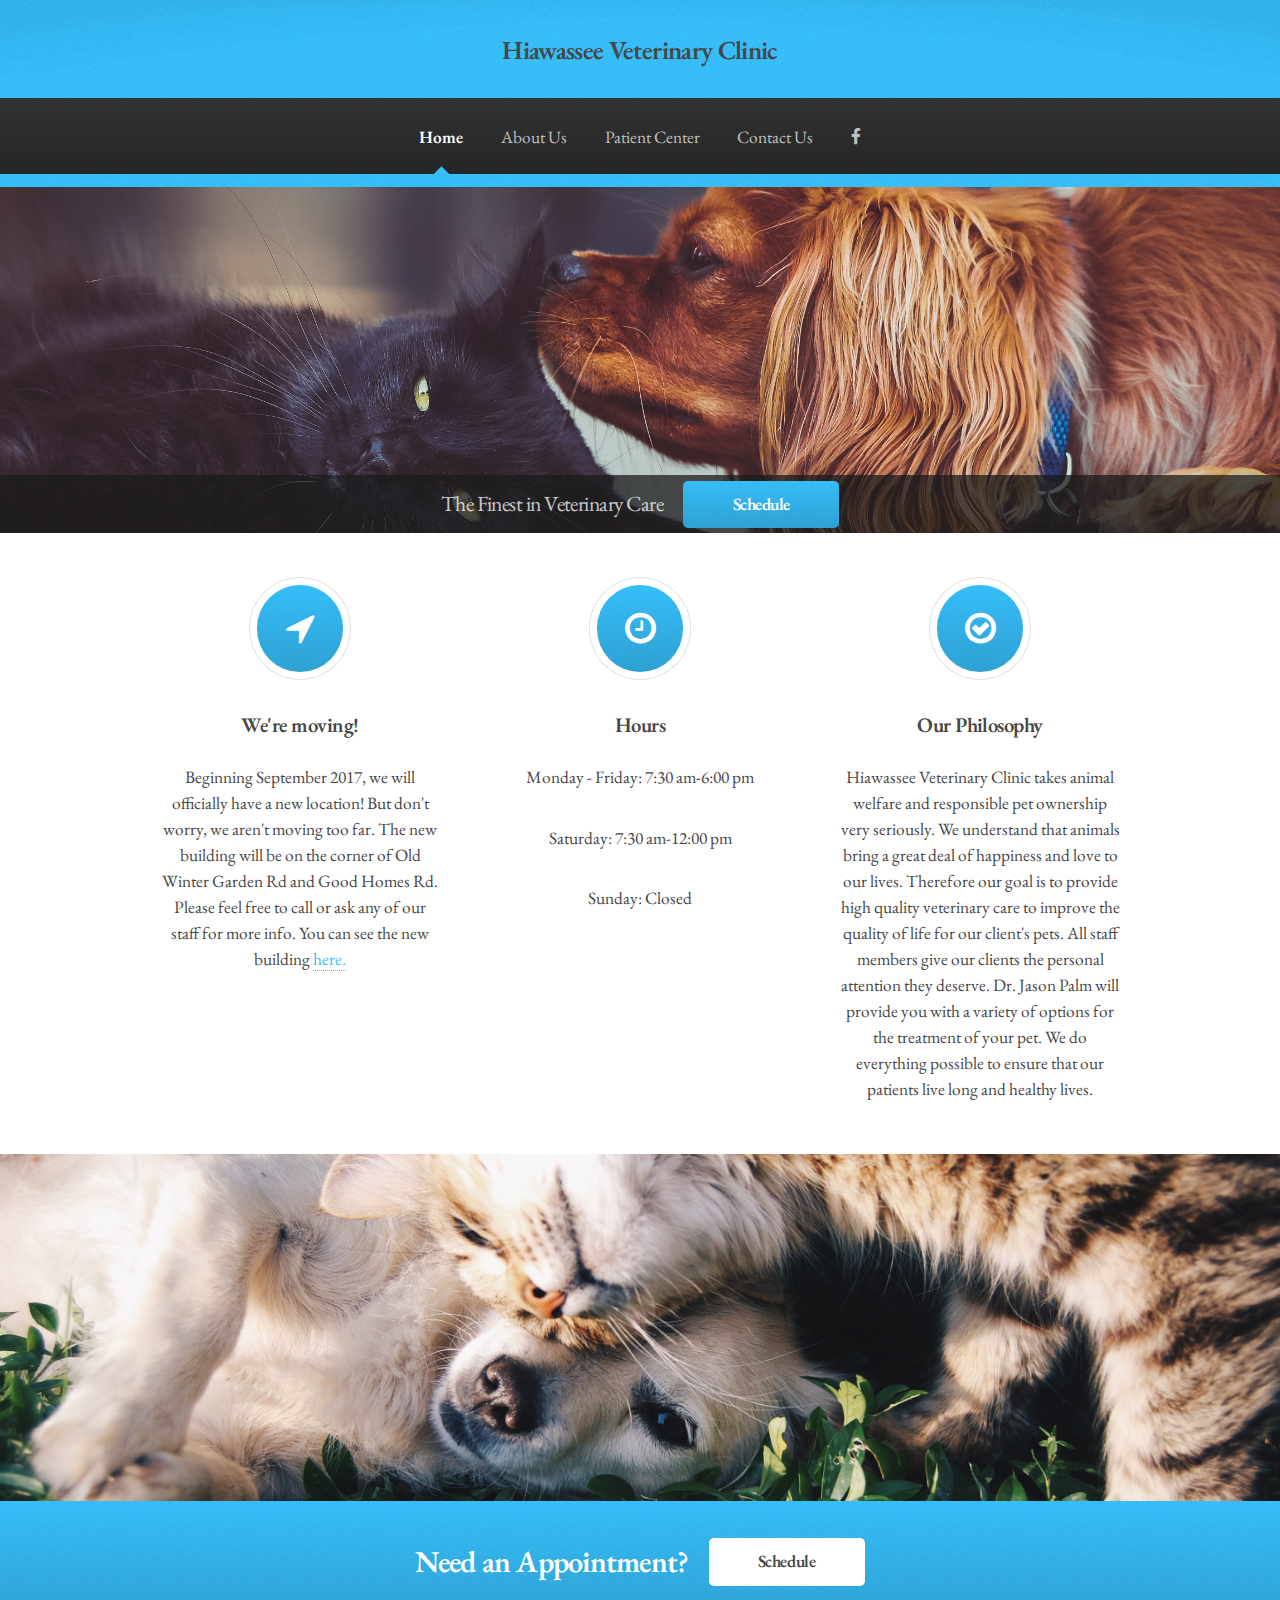
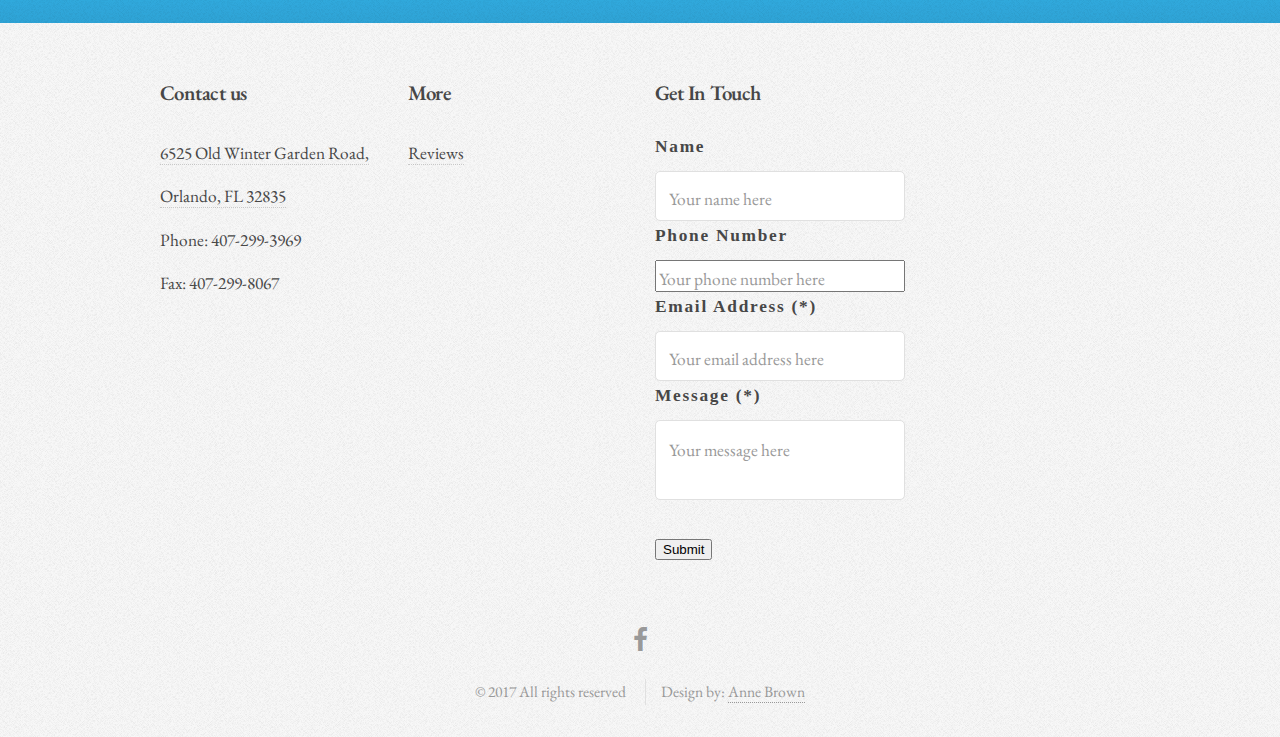
<file: index.html>
<!DOCTYPE HTML>

<html>

<head>
	<title>Hiawassee Veterinary Clinic</title>
	<meta charset="utf-8" />
	<meta name="viewport" content="width=device-width, initial-scale=1" />
	<!--[if lte IE 8]><script src="assets/js/ie/html5shiv.js"></script><![endif]-->
	<link rel="stylesheet" href="assets/css/main.css" />
	<!--[if lte IE 8]><link rel="stylesheet" href="assets/css/ie8.css" /><![endif]-->
	<!--[if lte IE 9]><link rel="stylesheet" href="assets/css/ie9.css" /><![endif]-->
</head>

<body>
	<div id="page-wrapper">

		<!-- Header -->
		<div id="header">

			<!-- Logo -->
			<h1><a href="index.html" id="logo">Hiawassee Veterinary Clinic<em></em></a></h1>

			<!-- Nav -->
			<nav id="nav">
				<ul>
					<li class="current"><a href="index.html">Home</a></li>
					<li><a href="about.html">About Us</a>
						<ul>
							<li><a href="services.html">Services</a></li>
							<li><a href="team.html">Meet Our Team</a></li>
							<!--<li>
								<a href="#">Submenu</a>
									<ul>
										<li><a href="#">Lorem dolor</a></li>
										<li><a href="#">Phasellus magna</a></li>
										<li><a href="#">Magna phasellus</a></li>
										<li><a href="#">Etiam nisl</a></li>
										<li><a href="#">Veroeros feugiat</a></li>
									</ul>
							</li>
							<li><a href="#">Veroeros feugiat</a></li>-->
						</ul>
					</li>

					<li>
						<a href="">Patient Center</a>
						<ul>
							<li><a href="payment.html">Payment Options</a></li>
							<li><a href="office.html">Virtual Office Tour</a></li>
							<!--<li><a href="resources.html">Veterinary Resources</a></li>-->
						</ul>
					</li>
					<li><a href="contact.html">Contact Us</a></li>
					<!--<li><a href="blog.html">Blog</a></li>-->
					<li><a href="https://www.facebook.com/Hiawassee-Veterinary-Clinic-196710300358265/" class="icon fa-facebook"><span class="label">Facebook</span></a></li>
				</ul>
			</nav>

		</div>

		<!-- Banner -->
		<section id="banner">
			<header>
				<h2><em>The Finest in Veterinary Care</em></h2>
				<a href="https://local.demandforce.com/b/hiawasseeveterinaryclinic/schedule?widget=1/html-link.htm" target="_blank" class="button">Schedule</a>
			</header>
		</section>

		<!-- Highlights -->
		<section class="wrapper style1">
			<div class="container">
				<div class="row 200%">
					<section class="4u 12u(narrower)">
						<div class="box highlight">
							<i class="icon major fa-location-arrow"></i>
							<h3>We're moving!</h3>
							<p>Beginning September 2017, we will officially have a new location! But don't worry, we aren't moving too far. The new building will be on the corner of Old Winter Garden Rd and Good Homes Rd. Please feel free to call or ask any of our staff for
								more info. You can see the new building <a href="https://www.google.com/maps/place/166+Terra+Mango+Loop,+Orlando,+FL+32835/@28.545026,-81.503746,15z/data=!4m5!3m4!1s0x88e778887b8439fb:0xc28619ef0937dc4!8m2!3d28.5443848!4d-81.5043039?hl=en-US">here.</a></p>
						</div>
					</section>
					<section class="4u 12u(narrower)">
						<div class="box highlight">
							<i class="icon major fa-clock-o"></i>
							<h3>Hours</h3>
							<p>Monday - Friday: 7:30 am-6:00 pm</p>
							<p>Saturday: 7:30 am-12:00 pm</p>
							<p>Sunday: Closed</p>
						</div>
					</section>
					<section class="4u 12u(narrower)">
						<div class="box highlight">
							<i class="icon major fa-check-circle-o "></i>
							<h3>Our Philosophy</h3>
							<p>Hiawassee Veterinary Clinic takes animal welfare and responsible pet ownership very seriously. We understand that animals bring a great deal of happiness and love to our lives. Therefore our goal is to provide high quality veterinary care to improve
								the quality of life for our client's pets. All staff members give our clients the personal attention they deserve. Dr. Jason Palm will provide you with a variety of options for the treatment of your pet. We do everything possible to ensure that
								our patients live long and healthy lives.</p>
						</div>
					</section>
				</div>
			</div>
		</section>
	</div>
	<section id="banner2">

	</section>
	<!-- Gigantic Heading -->
	<!--<section class="wrapper style2">
			<div class="container">
				<header class="major">
					<h2>something cool</h2>
					<p>And something else</p>
				</header>
			</div>
		</section>-->

	<!-- Posts -->
	<!--<section class="wrapper style1">
			<div class="container">
				<div class="row">
					<section class="6u 12u(narrower)">
						<div class="box post">
							<a href="#" class="image left"><img src="images/pic01.jpg" alt="" /></a>
							<div class="inner">
								<h3>The First Thing</h3>
								<p>Duis neque nisi, dapibus sed mattis et quis, nibh. Sed et dapibus nisl amet mattis, sed a rutrum accumsan sed. Suspendisse eu.</p>
							</div>
						</div>
					</section>
					<section class="6u 12u(narrower)">
						<div class="box post">
							<a href="#" class="image left"><img src="images/pic02.jpg" alt="" /></a>
							<div class="inner">
								<h3>The Second Thing</h3>
								<p>Duis neque nisi, dapibus sed mattis et quis, nibh. Sed et dapibus nisl amet mattis, sed a rutrum accumsan sed. Suspendisse eu.</p>
							</div>
						</div>
					</section>
				</div>
				<div class="row">
					<section class="6u 12u(narrower)">
						<div class="box post">
							<a href="#" class="image left"><img src="images/pic03.jpg" alt="" /></a>
							<div class="inner">
								<h3>The Third Thing</h3>
								<p>Duis neque nisi, dapibus sed mattis et quis, nibh. Sed et dapibus nisl amet mattis, sed a rutrum accumsan sed. Suspendisse eu.</p>
							</div>
						</div>
					</section>
					<section class="6u 12u(narrower)">
						<div class="box post">
							<a href="#" class="image left"><img src="images/pic04.jpg" alt="" /></a>
							<div class="inner">
								<h3>The Fourth Thing</h3>
								<p>Duis neque nisi, dapibus sed mattis et quis, nibh. Sed et dapibus nisl amet mattis, sed a rutrum accumsan sed. Suspendisse eu.</p>
							</div>
						</div>
					</section>
				</div>
			</div>
		</section>-->

	<!-- CTA -->
	<section id="cta" class="wrapper style3">
		<div class="container">
			<header>
				<h2>Need an Appointment?</h2>
				<a href="https://local.demandforce.com/b/hiawasseeveterinaryclinic/schedule?widget=1/html-link.htm" class="button" target="_blank">Schedule</a>
			</header>
		</div>
	</section>

	<!-- Footer -->
	<div id="footer">
		<div class="container">
			<div class="row">
				<section class="3u 6u(narrower) 12u$(mobilep)">
					<h3>Contact us</h3>
					<ul class="links">
						<li><a href="https://www.google.com/maps/place/6525+Old+Winter+Garden+Rd,+Orlando,+FL+32835/@28.5390309,-81.4740306,17z/data=!3m1!4b1!4m5!3m4!1s0x88e778fdfff8e643:0xd01ea48d858bb295!8m2!3d28.5390309!4d-81.4718419" target="_blank">6525 Old Winter Garden Road, Orlando, FL 32835</a></li>
						<li>Phone: 407-299-3969</li>
						<li>Fax: 407-299-8067</li>
					</ul>
				</section>
				<section class="3u 6u$(narrower) 12u$(mobilep)">
					<h3>More</h3>
					<ul class="links">
						<li><a href="https://local.demandforce.com/b/hiawasseeveterinaryclinic/reviews.page?header=true" target="_blank">Reviews</a></li>

					</ul>
				</section>


				<!--Start form-->
				<form action="https://formspree.io/anbrownie1@gmail.com" method="post" name="login">

					<div class="row1">

						<div class="col-lg-6 col-md-6">
							<h3>Get In Touch</h3>
							<div class="form-group">
								<label for="name">Name</label>
								<input type="text" name="name" id="name" class="form-control" placeholder="Your name here">
							</div>

							<div class="form-group">
								<label for="phone">Phone Number</label>
								<input type="phone" name="phone" id="phone" class="form-control" placeholder="Your phone number here">
							</div>

							<div class="form-group">
								<label for="email">Email Address (*)</label>
								<input type="email" name="_replyto" id="email" class="form-control" required="required" placeholder="Your email address here">
							</div>

							<div class="form-group">
								<label for="message">Message (*)</label>
								<textarea id="message" name="message" placeholder="Your message here" class="form-control" required="required"></textarea>
								<p id="char-count"></p>
								<p id="visible-comment"></p>
							</div>
							<button type="submit" class="btn btn-info" id="button" value="Send">Submit</button>
						</div>
						<!--end col-->
					</div>
					<!--end row-->
				</form>
				<!--end contact section-->

			</div>
		</div>
	</div>
	<!-- Icons -->
	<div class="icons">
		<ul class="icons">
			<!--<li><a href="#" class="icon fa-twitter"><span class="label">Twitter</span></a></li>-->
			<li><a href="https://www.facebook.com/Hiawassee-Veterinary-Clinic-196710300358265/" class="icon fa-facebook"><span class="label">Facebook</span></a></li>
            <!--<li><a href="#" class="icon fa-github"><span class="label">GitHub</span></a></li>-->
			<!--<li><a href="#" class="icon fa-linkedin"><span class="label">LinkedIn</span></a></li>-->
			<!--<li><a href="#" class="icon fa-google-plus"><span class="label">Google+</span></a></li>-->
		</ul>

		<!-- Copyright -->
		<div class="copyright">
			<ul class="menu">
				<li>&copy; 2017 All rights reserved</li>
				<li>Design by: <a href="http://annewebdev.bitballoon.com/">Anne Brown</a></li>
			</ul>
		</div>
	</div>

	<!-- Scripts -->
	<script src="assets/js/jquery.min.js"></script>
	<script src="assets/js/jquery.dropotron.min.js"></script>
	<script src="assets/js/skel.min.js"></script>
	<script src="assets/js/util.js"></script>
	<!--[if lte IE 8]><script src="assets/js/ie/respond.min.js"></script><![endif]-->
	<script src="assets/js/main.js"></script>

</body>

</html>
</file>
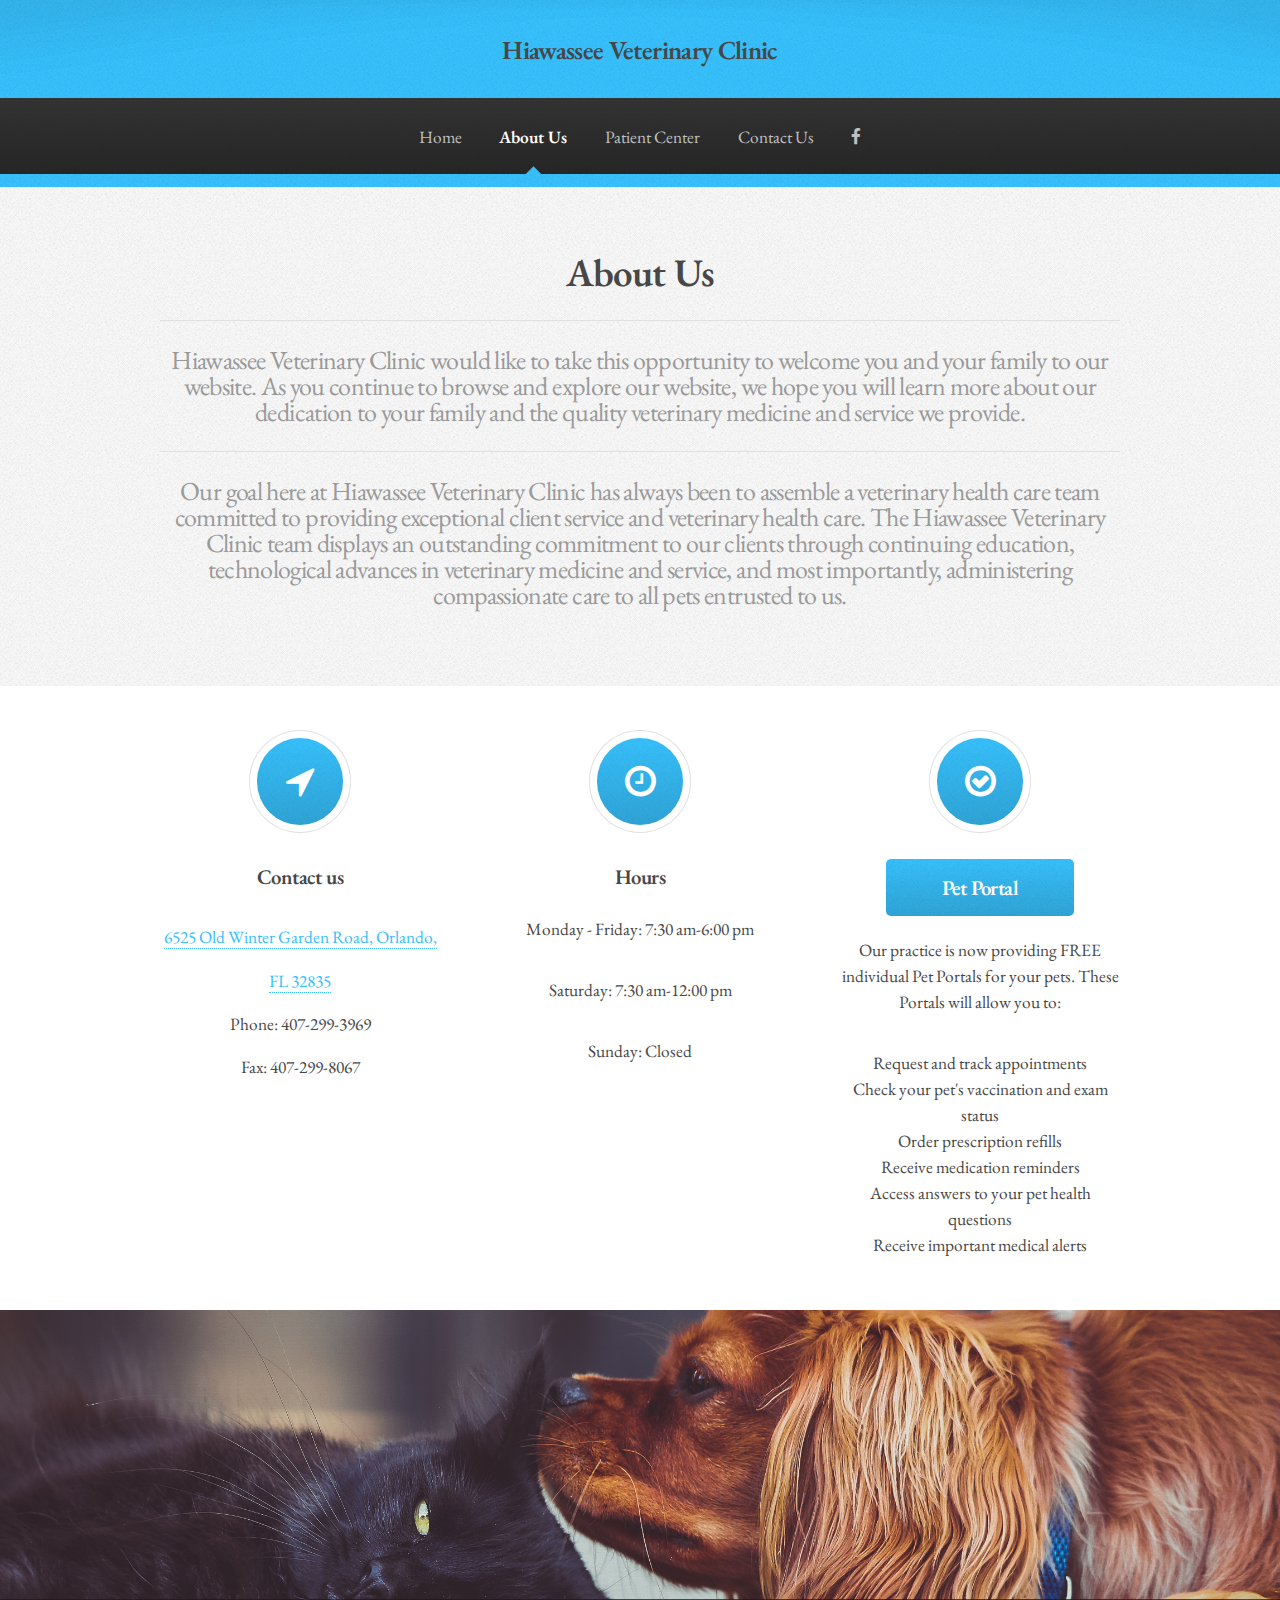
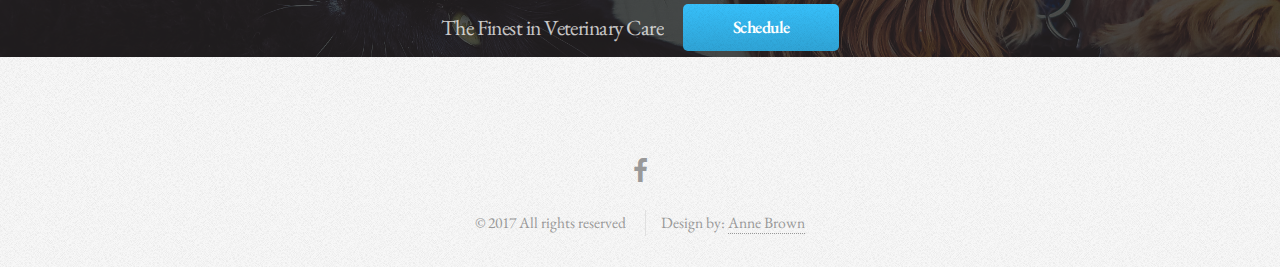
<file: about.html>
<!DOCTYPE HTML>

<html>

<head>
    <title>About Us</title>
    <meta charset="utf-8" />
    <meta name="viewport" content="width=device-width, initial-scale=1" />
    <!--[if lte IE 8]><script src="assets/js/ie/html5shiv.js"></script><![endif]-->
    <link rel="stylesheet" href="assets/css/main.css" />
    <!--[if lte IE 8]><link rel="stylesheet" href="assets/css/ie8.css" /><![endif]-->
    <!--[if lte IE 9]><link rel="stylesheet" href="assets/css/ie9.css" /><![endif]-->
</head>

<body>
    <div id="page-wrapper">

        <!-- Header -->
        <div id="header">

            <!-- Logo -->
            <h1><a href="index.html" id="logo">Hiawassee Veterinary Clinic<em></em></a></h1>

            <!-- Nav -->
            <nav id="nav">
                <ul>
                    <li><a href="index.html">Home</a></li>
                    <li class="current"><a href="#">About Us</a>
                        <ul>
                            <li><a href="services.html">Services</a></li>
                            <li><a href="team.html">Meet Our Team</a></li>
                        </ul>
                    </li>

                    <li>
                        <a href="">Patient Center</a>
                        <ul>
                            <li><a href="payment.html">Payment Options</a></li>
                            <li><a href="office.html">Virtual Office Tour</a></li>
                            <!--<li><a href="resources.html">Veterinary Resources</a></li>-->
                        </ul>
                    </li>
                    <li><a href="contact.html">Contact Us</a></li>
                    <!--<li><a href="blog.html">Blog</a></li>-->
                    <li><a href="https://www.facebook.com/Hiawassee-Veterinary-Clinic-196710300358265/"><i class="icon fa fa-facebook "></i></a></li>
                </ul>
            </nav>
        </div>

        <!--Gigantic Heading -->
        <section class="wrapper style2">
            <div class="container">
                <header class="major">
                    <h2>About Us</h2>
                    <p>Hiawassee Veterinary Clinic would like to take this opportunity to welcome you and your family to our website. As you continue to browse and explore our website, we hope you will learn more about our dedication to your family and the
                        quality veterinary medicine and service we provide.</p>
                    <br>
                    <p>Our goal here at Hiawassee Veterinary Clinic has always been to assemble a veterinary health care team committed to providing exceptional client service and veterinary health care. The Hiawassee Veterinary Clinic team displays an outstanding
                        commitment to our clients through continuing education, technological advances in veterinary medicine and service, and most importantly, administering compassionate care to all pets entrusted to us.</p>
                </header>
            </div>
        </section>

        <!-- Highlights -->
        <section class="wrapper style1">
            <div class="container">
                <div class="row 200%">
                    <section class="4u 12u(narrower)">
                        <div class="box highlight">
                            <i class="icon major fa-location-arrow "></i>
                            <h3>Contact us</h3>
                            <ul class="links">
                                <li><a href="https://www.google.com/maps/place/6525+Old+Winter+Garden+Rd,+Orlando,+FL+32835/@28.5390309,-81.4740306,17z/data=!3m1!4b1!4m5!3m4!1s0x88e778fdfff8e643:0xd01ea48d858bb295!8m2!3d28.5390309!4d-81.4718419" target="_blank">6525 Old Winter Garden Road, Orlando, FL 32835</a></li>
                                <li>Phone: 407-299-3969</li>
                                <li>Fax: 407-299-8067</li>
                            </ul>
                        </div>
                    </section>
                    <section class="4u 12u(narrower)">
                        <div class="box highlight">
                            <i class="icon major fa-clock-o"></i>
                            <h3>Hours</h3>
                            <p>Monday - Friday: 7:30 am-6:00 pm</p>
                            <p>Saturday: 7:30 am-12:00 pm</p>
                            <p>Sunday: Closed</p>
                        </div>
                    </section>
                    <section class="4u 12u(narrower)">
                        <div class="box highlight">
                            <i class="icon major fa-check-circle-o "></i>
                            <h3><a href="https://www.vetsecure.com/hiawasseevet.com/login#sign-in" class="button">Pet Portal</a></h3>
                            <p>Our practice is now providing FREE individual Pet Portals for your pets. These Portals will allow you to:
                                <ul>
                                    <li>Request and track appointments</li>
                                    <li>Check your pet's vaccination and exam status</li>
                                    <li>Order prescription refills</li>
                                    <li>Receive medication reminders</li>
                                    <li>Access answers to your pet health questions</li>
                                    <li>Receive important medical alerts</li>
                                </ul>
                            </p>
                        </div>
                    </section>
                </div>
            </div>
        </section>

        <!-- Banner -->
        <section id="banner">
            <header>
                <h2><em>The Finest in Veterinary Care</em></h2>
                <a href="https://local.demandforce.com/b/hiawasseeveterinaryclinic/schedule?widget=1/html-link.htm" target="_blank" class="button">Schedule</a>
            </header>
        </section>

        <div id="footer">
            <!--<div class="container">
                <div class="row">
                    <section class="3u 6u(narrower) 12u$(mobilep)">
                        <h3>Contact us</h3>
                        <ul class="links">
                            <li><a href="https://www.google.com/maps/place/6525+Old+Winter+Garden+Rd,+Orlando,+FL+32835/@28.5390309,-81.4740306,17z/data=!3m1!4b1!4m5!3m4!1s0x88e778fdfff8e643:0xd01ea48d858bb295!8m2!3d28.5390309!4d-81.4718419" target="_blank">6525 Old Winter Garden Road, Orlando, FL 32835</a></li>
                            <li>Phone: 407-299-3969</li>
                            <li>Fax: 407-299-8067</li>
                        </ul>
                    </section>
                    <section class="3u 6u$(narrower) 12u$(mobilep)">
                        <!--<h3>More</h3>
                        <ul class="links">
                            <li><a href="https://local.demandforce.com/b/hiawasseeveterinaryclinic/reviews.page?header=true" target="_blank">Reviews</a></li>
                            <li><a href="#">Sed et dapibus quis</a></li>
                            <li><a href="#">Rutrum accumsan sed</a></li>
                            <li><a href="#">Mattis et sed accumsan</a></li>
                            <li><a href="#">Duis neque nisi sed</a></li>
                            <li><a href="#">Sed et dapibus quis</a></li>
                            <li><a href="#">Rutrum amet varius</a></li>
                        </ul>
                    </section>


                </div>
            </div>-->
        </div>
        <!-- Icons -->
        <div class="icons">
            <ul class="icons">
                <!--<li><a href="#" class="icon fa-twitter"><span class="label">Twitter</span></a></li>-->
                <li><a href="https://www.facebook.com/Hiawassee-Veterinary-Clinic-196710300358265/" class="icon fa-facebook"><span class="label">Facebook</span></a></li>
                <!--<li><a href="#" class="icon fa-github"><span class="label">GitHub</span></a></li>-->
                <!--<li><a href="#" class="icon fa-linkedin"><span class="label">LinkedIn</span></a></li>-->
                <!--<li><a href="#" class="icon fa-google-plus"><span class="label">Google+</span></a></li>-->
            </ul>

            <!-- Copyright -->
            <div class="copyright">
                <ul class="menu">
                    <li>&copy; 2017 All rights reserved</li>
                    <li>Design by: <a href="http://annewebdev.bitballoon.com/">Anne Brown</a></li>
                </ul>
            </div>
        </div>
    </div>

    <!-- Scripts -->
    <script src="assets/js/jquery.min.js"></script>
    <script src="assets/js/jquery.dropotron.min.js"></script>
    <script src="assets/js/skel.min.js"></script>
    <script src="assets/js/util.js"></script>
    <!--[if lte IE 8]><script src="assets/js/ie/respond.min.js"></script><![endif]-->
    <script src="assets/js/main.js"></script>

</body>

</html>
</file>
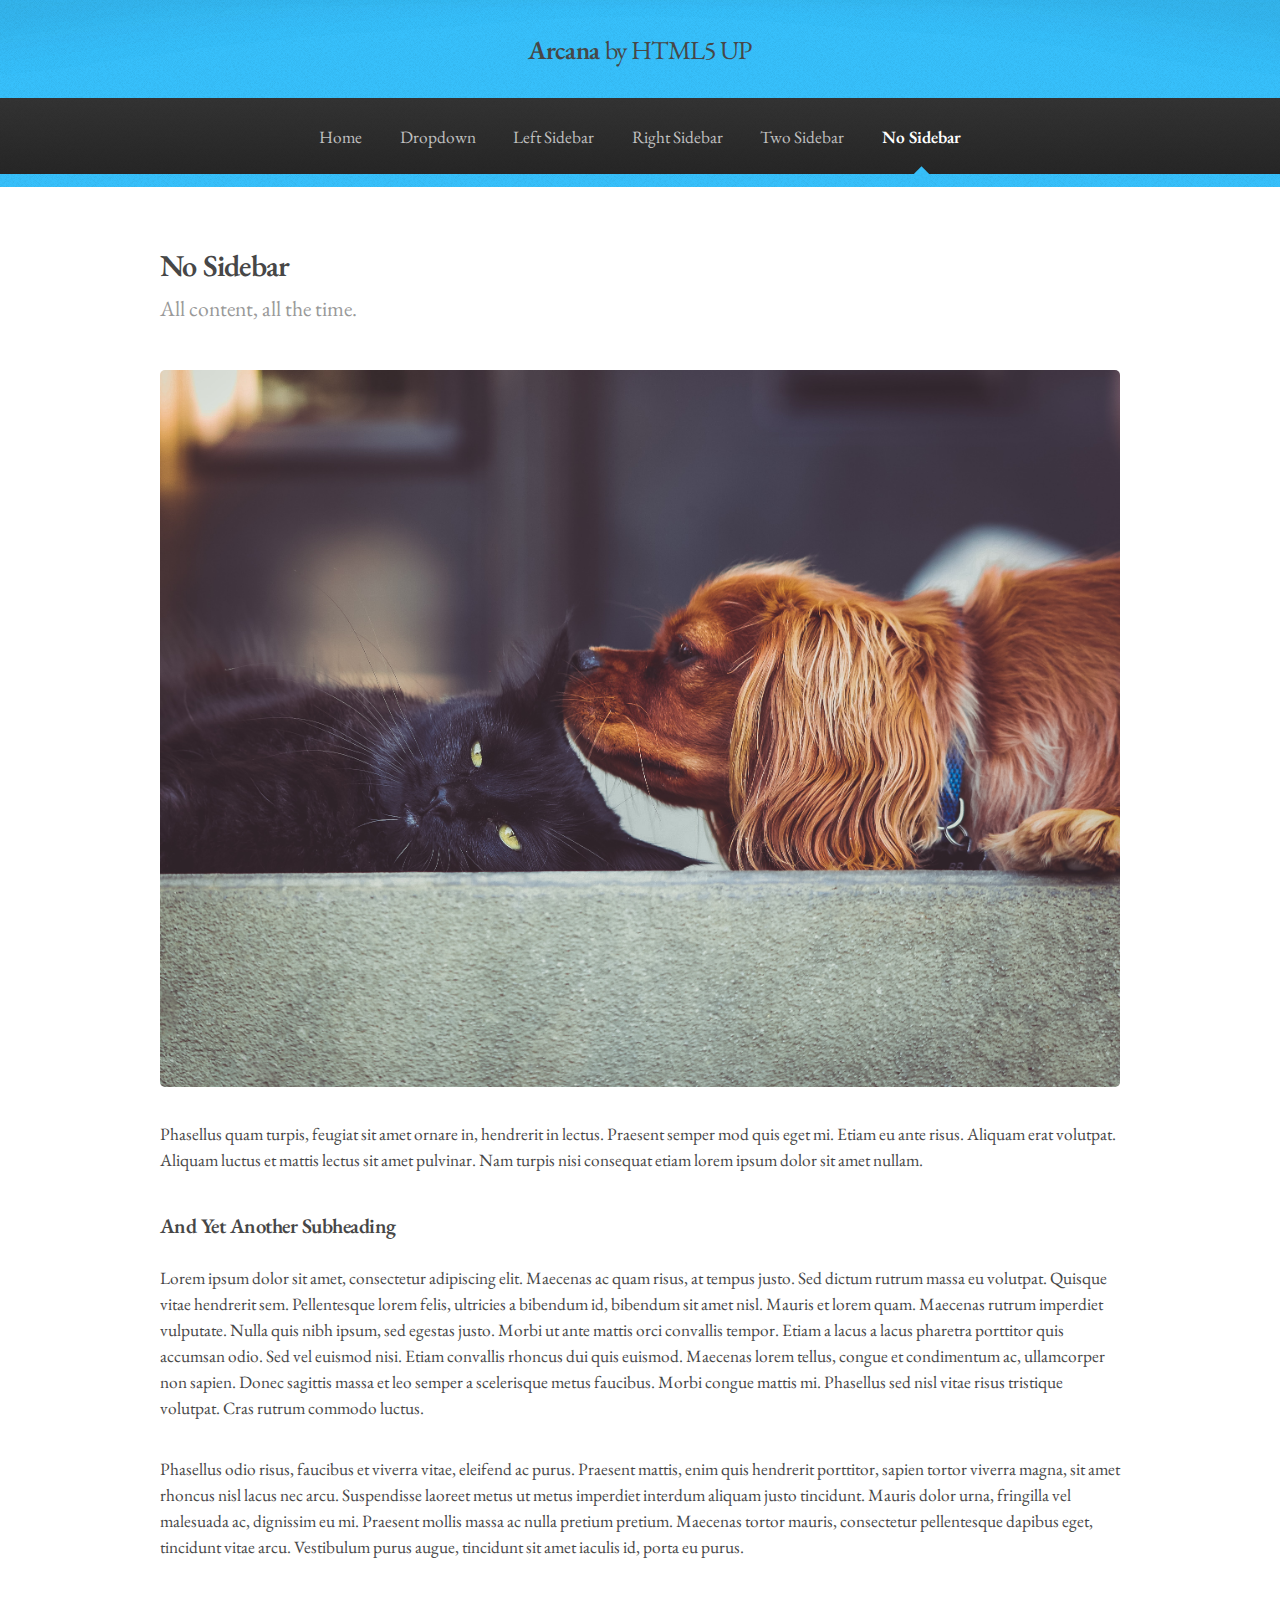
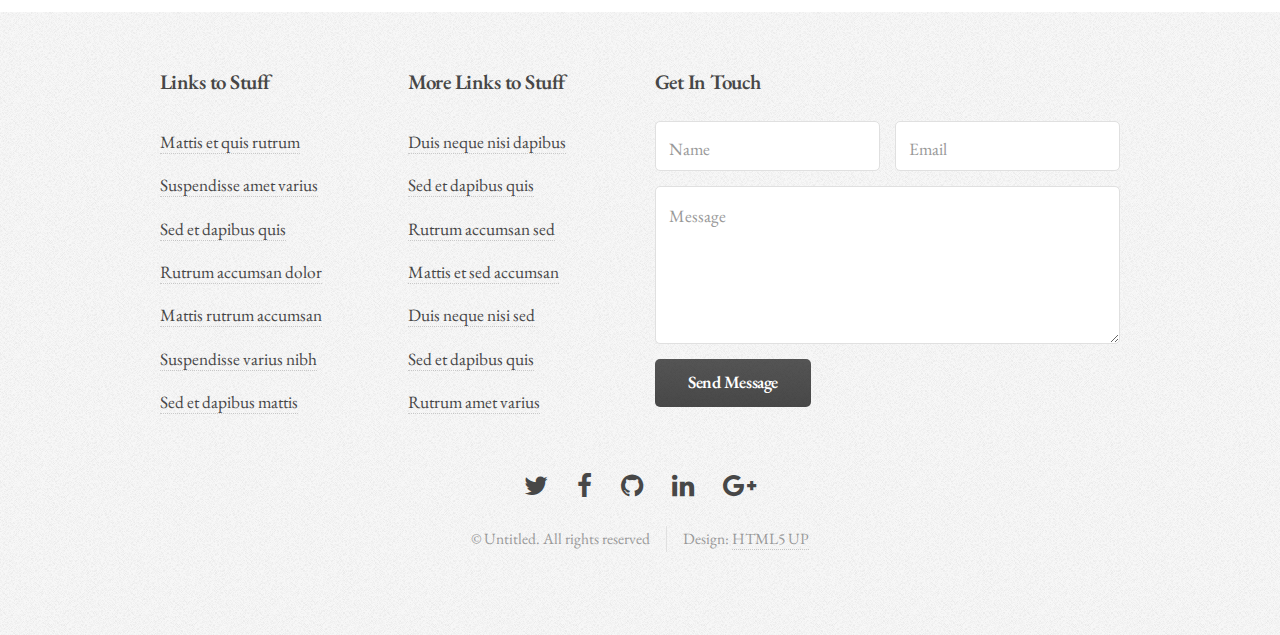
<file: no-sidebar.html>
<!DOCTYPE HTML>
<!--
	Arcana by HTML5 UP
	html5up.net | @ajlkn
	Free for personal and commercial use under the CCA 3.0 license (html5up.net/license)
-->
<html>
	<head>
		<title>No Sidebar - Arcana by HTML5 UP</title>
		<meta charset="utf-8" />
		<meta name="viewport" content="width=device-width, initial-scale=1" />
		<!--[if lte IE 8]><script src="assets/js/ie/html5shiv.js"></script><![endif]-->
		<link rel="stylesheet" href="assets/css/main.css" />
		<!--[if lte IE 8]><link rel="stylesheet" href="assets/css/ie8.css" /><![endif]-->
		<!--[if lte IE 9]><link rel="stylesheet" href="assets/css/ie9.css" /><![endif]-->
	</head>
	<body>
		<div id="page-wrapper">

			<!-- Header -->
				<div id="header">

					<!-- Logo -->
						<h1><a href="index.html" id="logo">Arcana <em>by HTML5 UP</em></a></h1>

					<!-- Nav -->
						<nav id="nav">
							<ul>
								<li><a href="index.html">Home</a></li>
								<li>
									<a href="#">Dropdown</a>
									<ul>
										<li><a href="#">Lorem dolor</a></li>
										<li><a href="#">Magna phasellus</a></li>
										<li><a href="#">Etiam sed tempus</a></li>
										<li>
											<a href="#">Submenu</a>
											<ul>
												<li><a href="#">Lorem dolor</a></li>
												<li><a href="#">Phasellus magna</a></li>
												<li><a href="#">Magna phasellus</a></li>
												<li><a href="#">Etiam nisl</a></li>
												<li><a href="#">Veroeros feugiat</a></li>
											</ul>
										</li>
										<li><a href="#">Veroeros feugiat</a></li>
									</ul>
								</li>
								<li><a href="left-sidebar.html">Left Sidebar</a></li>
								<li><a href="right-sidebar.html">Right Sidebar</a></li>
								<li><a href="two-sidebar.html">Two Sidebar</a></li>
								<li class="current"><a href="no-sidebar.html">No Sidebar</a></li>
							</ul>
						</nav>

				</div>

			<!-- Main -->
				<section class="wrapper style1">
					<div class="container">
						<div id="content">

							<!-- Content -->

								<article>
									<header>
										<h2>No Sidebar</h2>
										<p>All content, all the time.</p>
									</header>

									<span class="image featured"><img src="images/banner.jpg" alt="" /></span>

									<p>Phasellus quam turpis, feugiat sit amet ornare in, hendrerit in lectus.
									Praesent semper mod quis eget mi. Etiam eu ante risus. Aliquam erat volutpat.
									Aliquam luctus et mattis lectus sit amet pulvinar. Nam turpis nisi
									consequat etiam lorem ipsum dolor sit amet nullam.</p>

									<h3>And Yet Another Subheading</h3>
									<p>Lorem ipsum dolor sit amet, consectetur adipiscing elit. Maecenas ac quam risus, at tempus
									justo. Sed dictum rutrum massa eu volutpat. Quisque vitae hendrerit sem. Pellentesque lorem felis,
									ultricies a bibendum id, bibendum sit amet nisl. Mauris et lorem quam. Maecenas rutrum imperdiet
									vulputate. Nulla quis nibh ipsum, sed egestas justo. Morbi ut ante mattis orci convallis tempor.
									Etiam a lacus a lacus pharetra porttitor quis accumsan odio. Sed vel euismod nisi. Etiam convallis
									rhoncus dui quis euismod. Maecenas lorem tellus, congue et condimentum ac, ullamcorper non sapien.
									Donec sagittis massa et leo semper a scelerisque metus faucibus. Morbi congue mattis mi.
									Phasellus sed nisl vitae risus tristique volutpat. Cras rutrum commodo luctus.</p>

									<p>Phasellus odio risus, faucibus et viverra vitae, eleifend ac purus. Praesent mattis, enim
									quis hendrerit porttitor, sapien tortor viverra magna, sit amet rhoncus nisl lacus nec arcu.
									Suspendisse laoreet metus ut metus imperdiet interdum aliquam justo tincidunt. Mauris dolor urna,
									fringilla vel malesuada ac, dignissim eu mi. Praesent mollis massa ac nulla pretium pretium.
									Maecenas tortor mauris, consectetur pellentesque dapibus eget, tincidunt vitae arcu.
									Vestibulum purus augue, tincidunt sit amet iaculis id, porta eu purus.</p>
								</article>

						</div>
					</div>
				</section>

			<!-- Footer -->
				<div id="footer">
					<div class="container">
						<div class="row">
							<section class="3u 6u(narrower) 12u$(mobilep)">
								<h3>Links to Stuff</h3>
								<ul class="links">
									<li><a href="#">Mattis et quis rutrum</a></li>
									<li><a href="#">Suspendisse amet varius</a></li>
									<li><a href="#">Sed et dapibus quis</a></li>
									<li><a href="#">Rutrum accumsan dolor</a></li>
									<li><a href="#">Mattis rutrum accumsan</a></li>
									<li><a href="#">Suspendisse varius nibh</a></li>
									<li><a href="#">Sed et dapibus mattis</a></li>
								</ul>
							</section>
							<section class="3u 6u$(narrower) 12u$(mobilep)">
								<h3>More Links to Stuff</h3>
								<ul class="links">
									<li><a href="#">Duis neque nisi dapibus</a></li>
									<li><a href="#">Sed et dapibus quis</a></li>
									<li><a href="#">Rutrum accumsan sed</a></li>
									<li><a href="#">Mattis et sed accumsan</a></li>
									<li><a href="#">Duis neque nisi sed</a></li>
									<li><a href="#">Sed et dapibus quis</a></li>
									<li><a href="#">Rutrum amet varius</a></li>
								</ul>
							</section>
							<section class="6u 12u(narrower)">
								<h3>Get In Touch</h3>
								<form>
									<div class="row 50%">
										<div class="6u 12u(mobilep)">
											<input type="text" name="name" id="name" placeholder="Name" />
										</div>
										<div class="6u 12u(mobilep)">
											<input type="email" name="email" id="email" placeholder="Email" />
										</div>
									</div>
									<div class="row 50%">
										<div class="12u">
											<textarea name="message" id="message" placeholder="Message" rows="5"></textarea>
										</div>
									</div>
									<div class="row 50%">
										<div class="12u">
											<ul class="actions">
												<li><input type="submit" class="button alt" value="Send Message" /></li>
											</ul>
										</div>
									</div>
								</form>
							</section>
						</div>
					</div>

					<!-- Icons -->
						<ul class="icons">
							<li><a href="#" class="icon fa-twitter"><span class="label">Twitter</span></a></li>
							<li><a href="#" class="icon fa-facebook"><span class="label">Facebook</span></a></li>
							<li><a href="#" class="icon fa-github"><span class="label">GitHub</span></a></li>
							<li><a href="#" class="icon fa-linkedin"><span class="label">LinkedIn</span></a></li>
							<li><a href="#" class="icon fa-google-plus"><span class="label">Google+</span></a></li>
						</ul>

					<!-- Copyright -->
						<div class="copyright">
							<ul class="menu">
								<li>&copy; Untitled. All rights reserved</li><li>Design: <a href="http://html5up.net">HTML5 UP</a></li>
							</ul>
						</div>

				</div>

		</div>

		<!-- Scripts -->
			<script src="assets/js/jquery.min.js"></script>
			<script src="assets/js/jquery.dropotron.min.js"></script>
			<script src="assets/js/skel.min.js"></script>
			<script src="assets/js/util.js"></script>
			<!--[if lte IE 8]><script src="assets/js/ie/respond.min.js"></script><![endif]-->
			<script src="assets/js/main.js"></script>

	</body>
</html>
</file>
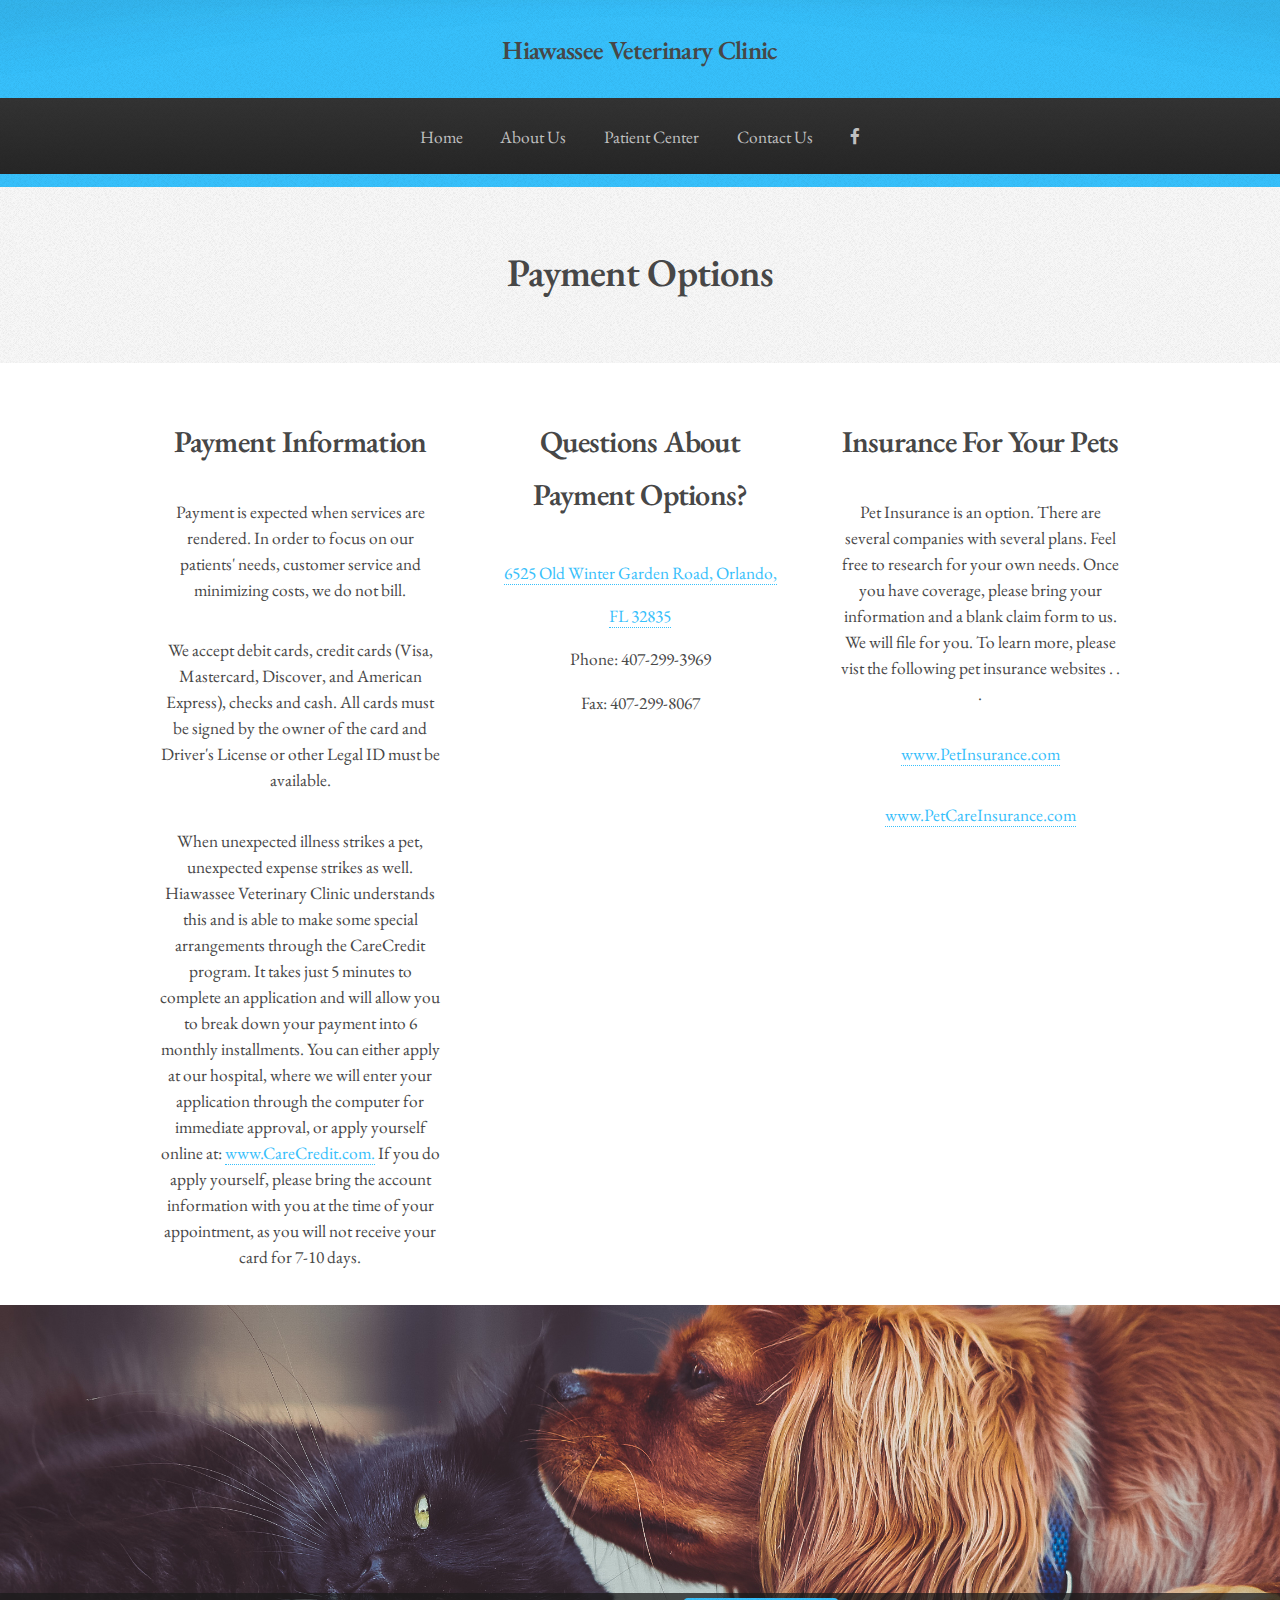
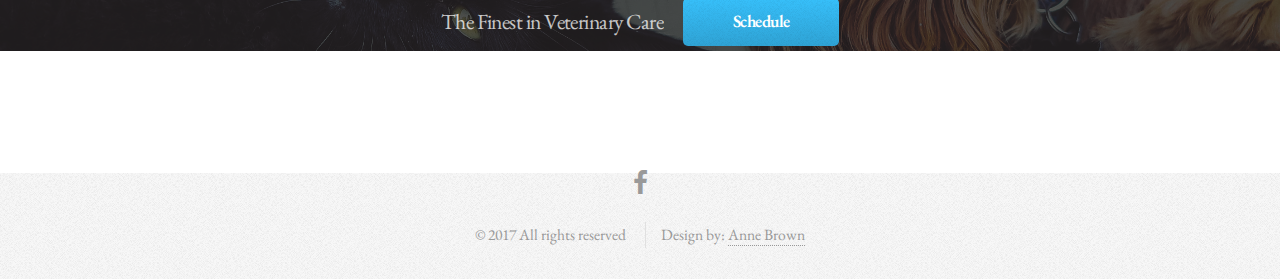
<file: payment.html>
<!DOCTYPE HTML>

<html>

<head>
    <title>Payment Options</title>
    <meta charset="utf-8" />
    <meta name="viewport" content="width=device-width, initial-scale=1" />
    <!--[if lte IE 8]><script src="assets/js/ie/html5shiv.js"></script><![endif]-->
    <link rel="stylesheet" href="assets/css/main.css" />
    <!--[if lte IE 8]><link rel="stylesheet" href="assets/css/ie8.css" /><![endif]-->
    <!--[if lte IE 9]><link rel="stylesheet" href="assets/css/ie9.css" /><![endif]-->
</head>

<body>
    <div id="page-wrapper">

        <!-- Header -->
        <div id="header">

            <!-- Logo -->
            <h1><a href="index.html" id="logo">Hiawassee Veterinary Clinic<em></em></a></h1>

            <!-- Nav -->
            <nav id="nav">
                <ul>
                    <li><a href="index.html">Home</a></li>
                    <li><a href="about.html">About Us</a>
                        <ul>
                            <li><a href="services.html">Services</a></li>
                            <li><a href="team.html">Meet Our Team</a></li>
                        </ul>
                    </li>

                    <li>
                        <a href="">Patient Center</a>
                        <ul>
                            <li><a href="#">Payment Options</a></li>
                            <li><a href="office.html">Virtual Office Tour</a></li>
                            <!--<li><a href="resources.html">Veterinary Resources</a></li>-->
                        </ul>
                    </li>
                    <li><a href="contact.html">Contact Us</a></li>
                    <!--<li><a href="blog.html">Blog</a></li>-->
                    <li><a href="https://www.facebook.com/Hiawassee-Veterinary-Clinic-196710300358265/"><i class="icon fa fa-facebook "></i></a></li>
                </ul>
            </nav>
        </div>

        <!--Gigantic Heading -->
        <section class="wrapper style2">
            <div class="container">
                <header class="major">
                    <h2>Payment Options</h2>
                </header>
            </div>
        </section>

        <!-- Highlights -->
        <section class="wrapper style1">
            <div class="container">
                <div class="row 200%">
                    <section class="4u 12u(narrower)">
                        <div class="box highlight">
                            <h2>Payment Information</h2>
                            <ul class="links">
                                <p>Payment is expected when services are rendered. In order to focus on our patients' needs, customer service and minimizing costs, we do not bill.</p>
                                <p>We accept debit cards, credit cards (Visa, Mastercard, Discover, and American Express), checks and cash. All cards must be signed by the owner of the card and Driver's License or other Legal ID must be available.</p>
                                <p>When unexpected illness strikes a pet, unexpected expense strikes as well. Hiawassee Veterinary Clinic understands this and is able to make some special arrangements through the CareCredit program. It takes just 5 minutes
                                    to complete an application and will allow you to break down your payment into 6 monthly installments. You can either apply at our hospital, where we will enter your application through the computer for immediate approval,
                                    or apply yourself online at: <a href="https://www.carecredit.com/">www.CareCredit.com.</a> If you do apply yourself, please bring the account information with you at the time of your appointment, as you will not receive
                                    your card for 7-10 days.</p>
                            </ul>
                        </div>
                    </section>
                    <section class="4u 12u(narrower)">
                        <div class="box highlight">
                            <h2>Questions About Payment Options?</h2>
                            <ul class="links">
                                <li><a href="https://www.google.com/maps/place/6525+Old+Winter+Garden+Rd,+Orlando,+FL+32835/@28.5390309,-81.4740306,17z/data=!3m1!4b1!4m5!3m4!1s0x88e778fdfff8e643:0xd01ea48d858bb295!8m2!3d28.5390309!4d-81.4718419" target="_blank">6525 Old Winter Garden Road, Orlando, FL 32835</a></li>
                                <li>Phone: 407-299-3969</li>
                                <li>Fax: 407-299-8067</li>
                            </ul>
                        </div>
                    </section>
                    <section class="4u 12u(narrower)">
                        <div class="box highlight">
                            <h2>Insurance For Your Pets</h2>
                            <p>Pet Insurance is an option. There are several companies with several plans. Feel free to research for your own needs. Once you have coverage, please bring your information and a blank claim form to us. We will file for you.
                                To learn more, please vist the following pet insurance websites . . .
                            </p>
                            <p><a href="https://www.petinsurance.com/">www.PetInsurance.com</a></p>
                            <p><a href="http://www.petcareinsurance.com/">www.PetCareInsurance.com</a></p>
                        </div>
                    </section>
                </div>
            </div>
            <!-- Banner -->
            <section id="banner">
                <header>
                    <h2><em>The Finest in Veterinary Care</em></h2>
                    <a href="https://local.demandforce.com/b/hiawasseeveterinaryclinic/schedule?widget=1/html-link.htm" target="_blank" class="button">Schedule</a>
                </header>
            </section>
            
            <div id="footer">
            </div>
    </div>
    <!-- Icons -->
    <div class="icons">
        <ul class="icons">
            <!--<li><a href="#" class="icon fa-twitter"><span class="label">Twitter</span></a></li>-->
            <li><a href="https://www.facebook.com/Hiawassee-Veterinary-Clinic-196710300358265/" class="icon fa-facebook"><span class="label">Facebook</span></a></li>
            <!--<li><a href="#" class="icon fa-github"><span class="label">GitHub</span></a></li>-->
            <!--<li><a href="#" class="icon fa-linkedin"><span class="label">LinkedIn</span></a></li>-->
            <!--<li><a href="#" class="icon fa-google-plus"><span class="label">Google+</span></a></li>-->
        </ul>

        <!-- Copyright -->
        <div class="copyright">
            <ul class="menu">
                <li>&copy; 2017 All rights reserved</li>
                <li>Design by: <a href="http://annewebdev.bitballoon.com/">Anne Brown</a></li>
            </ul>
        </div>
    </div>
    </div>

    <!-- Scripts -->
    <script src="assets/js/jquery.min.js"></script>
    <script src="assets/js/jquery.dropotron.min.js"></script>
    <script src="assets/js/skel.min.js"></script>
    <script src="assets/js/util.js"></script>
    <!--[if lte IE 8]><script src="assets/js/ie/respond.min.js"></script><![endif]-->
    <script src="assets/js/main.js"></script>

</body>

</html>
</file>
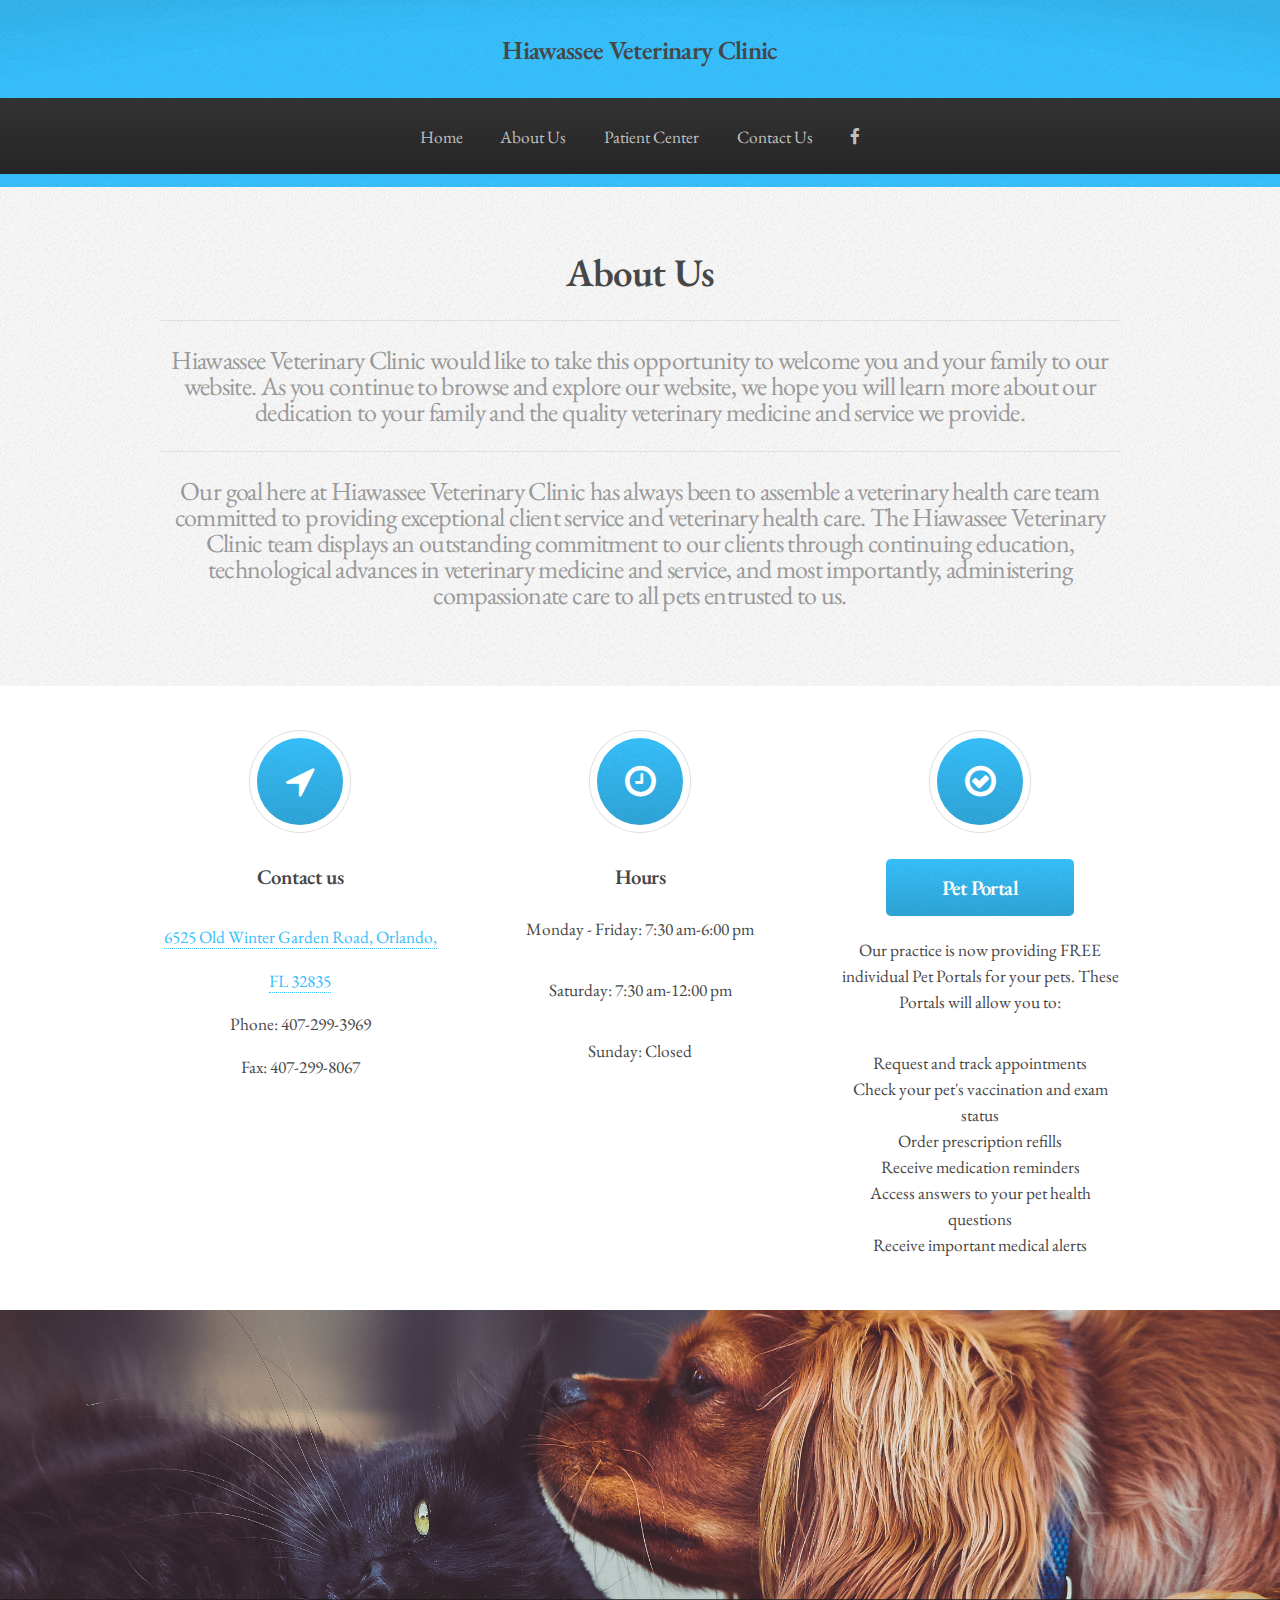
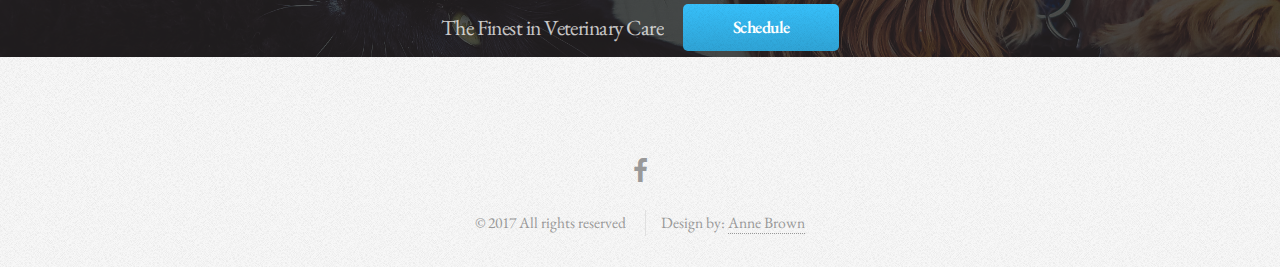
<file: resources.html>
<!DOCTYPE HTML>

<html>

<head>
    <title>Resources</title>
    <meta charset="utf-8" />
    <meta name="viewport" content="width=device-width, initial-scale=1" />
    <!--[if lte IE 8]><script src="assets/js/ie/html5shiv.js"></script><![endif]-->
    <link rel="stylesheet" href="assets/css/main.css" />
    <!--[if lte IE 8]><link rel="stylesheet" href="assets/css/ie8.css" /><![endif]-->
    <!--[if lte IE 9]><link rel="stylesheet" href="assets/css/ie9.css" /><![endif]-->
</head>

<body>
    <div id="page-wrapper">

        <!-- Header -->
        <div id="header">

            <!-- Logo -->
            <h1><a href="index.html" id="logo">Hiawassee Veterinary Clinic<em></em></a></h1>

            <!-- Nav -->
            <nav id="nav">
                <ul>
                    <li><a href="index.html">Home</a></li>
                    <li><a href="#">About Us</a>
                        <ul>
                            <li><a href="services.html">Services</a></li>
                            <li><a href="team.html">Meet Our Team</a></li>
                        </ul>
                    </li>

                    <li>
                        <a href="">Patient Center</a>
                        <ul>
                            <li><a href="payment.html">Payment Options</a></li>
                            <li><a href="office.html">Virtual Office Tour</a></li>
                            <li><a href="#">Veterinary Resources</a></li>
                        </ul>
                    </li>
                    <li><a href="contact.html">Contact Us</a></li>
                    <!--<li><a href="blog.html">Blog</a></li>-->
                    <li><a href="https://www.facebook.com/Hiawassee-Veterinary-Clinic-196710300358265/"><i class="icon fa fa-facebook "></i></a></li>
                </ul>
            </nav>
        </div>



        <!--Gigantic Heading -->
        <section class="wrapper style2">
            <div class="container">
                <header class="major">
                    <h2>About Us</h2>
                    <p>Hiawassee Veterinary Clinic would like to take this opportunity to welcome you and your family to our website. As you continue to browse and explore our website, we hope you will learn more about our dedication to your family and the
                        quality veterinary medicine and service we provide.</p>
                    <br>
                    <p>Our goal here at Hiawassee Veterinary Clinic has always been to assemble a veterinary health care team committed to providing exceptional client service and veterinary health care. The Hiawassee Veterinary Clinic team displays an outstanding
                        commitment to our clients through continuing education, technological advances in veterinary medicine and service, and most importantly, administering compassionate care to all pets entrusted to us.</p>
                </header>
            </div>
        </section>

        <!-- Highlights -->
        <section class="wrapper style1">
            <div class="container">
                <div class="row 200%">
                    <section class="4u 12u(narrower)">
                        <div class="box highlight">
                            <i class="icon major fa-location-arrow "></i>
                            <h3>Contact us</h3>
                            <ul class="links">
                                <li><a href="https://www.google.com/maps/place/6525+Old+Winter+Garden+Rd,+Orlando,+FL+32835/@28.5390309,-81.4740306,17z/data=!3m1!4b1!4m5!3m4!1s0x88e778fdfff8e643:0xd01ea48d858bb295!8m2!3d28.5390309!4d-81.4718419" target="_blank">6525 Old Winter Garden Road, Orlando, FL 32835</a></li>
                                <li>Phone: 407-299-3969</li>
                                <li>Fax: 407-299-8067</li>
                            </ul>
                        </div>
                    </section>
                    <section class="4u 12u(narrower)">
                        <div class="box highlight">
                            <i class="icon major fa-clock-o"></i>
                            <h3>Hours</h3>
                            <p>Monday - Friday: 7:30 am-6:00 pm</p>
                            <p>Saturday: 7:30 am-12:00 pm</p>
                            <p>Sunday: Closed</p>
                        </div>
                    </section>
                    <section class="4u 12u(narrower)">
                        <div class="box highlight">
                            <i class="icon major fa-check-circle-o "></i>
                            <h3><a href="https://www.vetsecure.com/hiawasseevet.com/login#sign-in" class="button">Pet Portal</a></h3>
                            <p>Our practice is now providing FREE individual Pet Portals for your pets. These Portals will allow you to:
                                <ul>
                                    <li>Request and track appointments</li>
                                    <li>Check your pet's vaccination and exam status</li>
                                    <li>Order prescription refills</li>
                                    <li>Receive medication reminders</li>
                                    <li>Access answers to your pet health questions</li>
                                    <li>Receive important medical alerts</li>
                                </ul>
                            </p>
                        </div>
                    </section>
                </div>
            </div>
        </section>

        <!-- Banner -->
        <section id="banner">
            <header>
                <h2><em>The Finest in Veterinary Care</em></h2>
                <a href="https://local.demandforce.com/b/hiawasseeveterinaryclinic/schedule?widget=1/html-link.htm" target="_blank" class="button">Schedule</a>
            </header>
        </section>
        
        <div id="footer">
            <!--<div class="container">
                <div class="row">
                    <section class="3u 6u(narrower) 12u$(mobilep)">
                        <h3>Contact us</h3>
                        <ul class="links">
                            <li><a href="https://www.google.com/maps/place/6525+Old+Winter+Garden+Rd,+Orlando,+FL+32835/@28.5390309,-81.4740306,17z/data=!3m1!4b1!4m5!3m4!1s0x88e778fdfff8e643:0xd01ea48d858bb295!8m2!3d28.5390309!4d-81.4718419" target="_blank">6525 Old Winter Garden Road, Orlando, FL 32835</a></li>
                            <li>Phone: 407-299-3969</li>
                            <li>Fax: 407-299-8067</li>
                        </ul>
                    </section>
                    <section class="3u 6u$(narrower) 12u$(mobilep)">
                        <!--<h3>More</h3>
                        <ul class="links">
                            <li><a href="https://local.demandforce.com/b/hiawasseeveterinaryclinic/reviews.page?header=true" target="_blank">Reviews</a></li>
                            <li><a href="#">Sed et dapibus quis</a></li>
                            <li><a href="#">Rutrum accumsan sed</a></li>
                            <li><a href="#">Mattis et sed accumsan</a></li>
                            <li><a href="#">Duis neque nisi sed</a></li>
                            <li><a href="#">Sed et dapibus quis</a></li>
                            <li><a href="#">Rutrum amet varius</a></li>
                        </ul>
                    </section>


                </div>
            </div>-->
        </div>
        <!-- Icons -->
        <div class="icons">
            <ul class="icons">
                <!--<li><a href="#" class="icon fa-twitter"><span class="label">Twitter</span></a></li>-->
                <li><a href="https://www.facebook.com/Hiawassee-Veterinary-Clinic-196710300358265/" class="icon fa-facebook"><span class="label">Facebook</span></a></li>
                <!--<li><a href="#" class="icon fa-github"><span class="label">GitHub</span></a></li>-->
                <!--<li><a href="#" class="icon fa-linkedin"><span class="label">LinkedIn</span></a></li>-->
                <!--<li><a href="#" class="icon fa-google-plus"><span class="label">Google+</span></a></li>-->
            </ul>

            <!-- Copyright -->
            <div class="copyright">
                <ul class="menu">
                    <li>&copy; 2017 All rights reserved</li>
                    <li>Design by: <a href="http://annewebdev.bitballoon.com/">Anne Brown</a></li>
                </ul>
            </div>
        </div>
    </div>

    <!-- Scripts -->
    <script src="assets/js/jquery.min.js"></script>
    <script src="assets/js/jquery.dropotron.min.js"></script>
    <script src="assets/js/skel.min.js"></script>
    <script src="assets/js/util.js"></script>
    <!--[if lte IE 8]><script src="assets/js/ie/respond.min.js"></script><![endif]-->
    <script src="assets/js/main.js"></script>

</body>

</html>
</file>
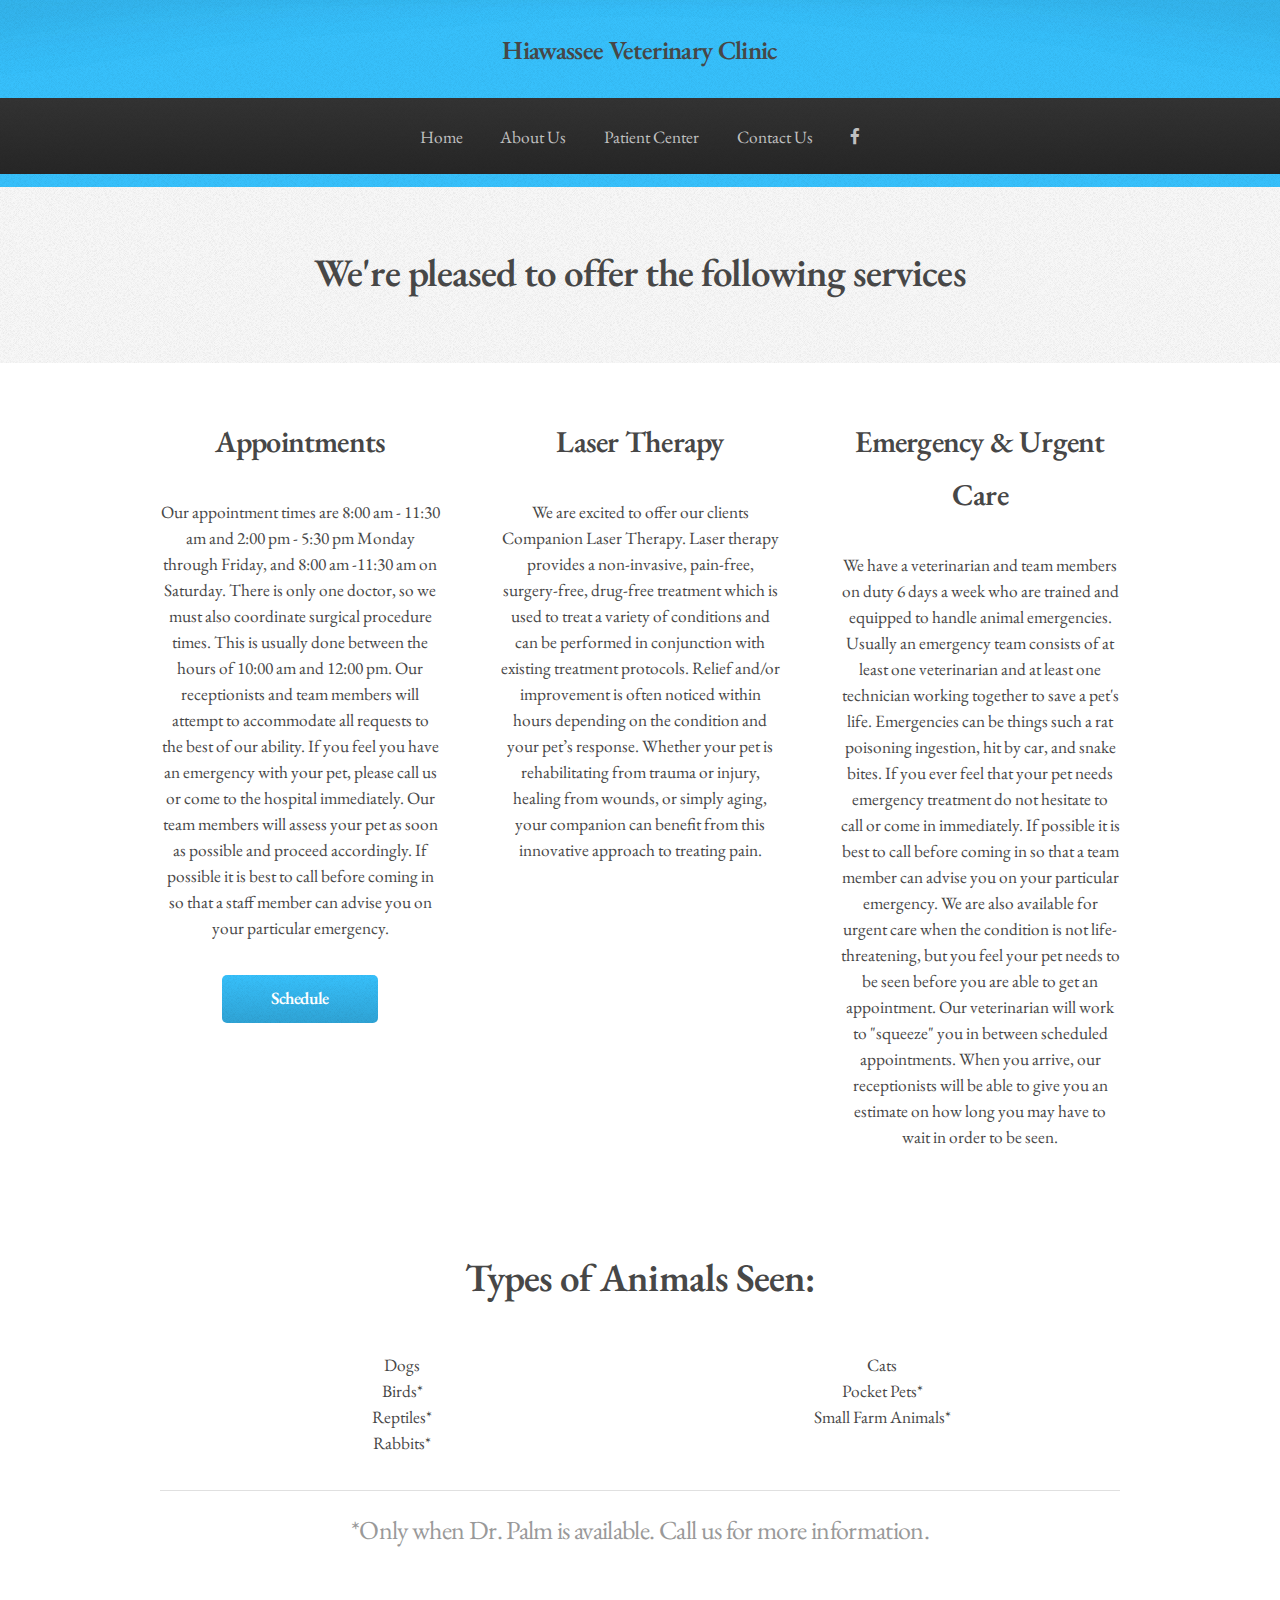
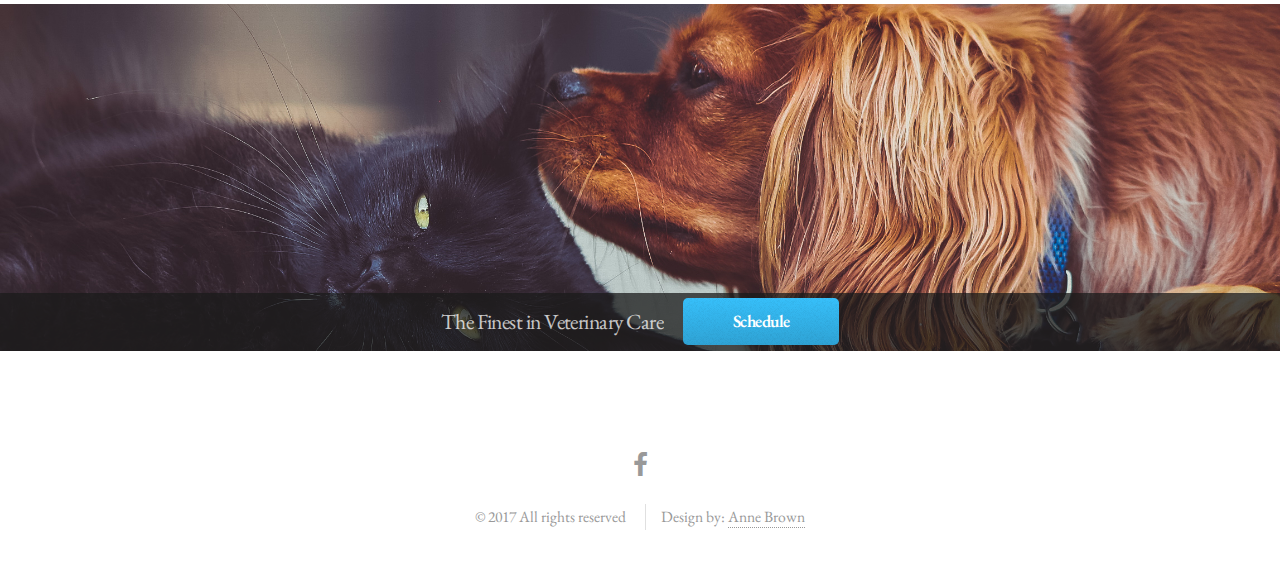
<file: services.html>
<!DOCTYPE HTML>

<html>

<head>
    <title>Services</title>
    <meta charset="utf-8" />
    <meta name="viewport" content="width=device-width, initial-scale=1" />
    <!--[if lte IE 8]><script src="assets/js/ie/html5shiv.js"></script><![endif]-->
    <link rel="stylesheet" href="assets/css/main.css" />
    <!--[if lte IE 8]><link rel="stylesheet" href="assets/css/ie8.css" /><![endif]-->
    <!--[if lte IE 9]><link rel="stylesheet" href="assets/css/ie9.css" /><![endif]-->
</head>

<body>
    <div id="page-wrapper">

        <!-- Header -->
        <div id="header">

            <!-- Logo -->
            <h1><a href="index.html" id="logo">Hiawassee Veterinary Clinic<em></em></a></h1>

            <!-- Nav -->
            <nav id="nav">
                <ul>
                    <li><a href="index.html">Home</a></li>
                    <li><a href="about.html">About Us</a>
                        <ul>
                            <li><a href="#">Services</a></li>
                            <li><a href="team.html">Meet Our Team</a></li>
                        </ul>
                    </li>

                    <li>
                        <a href="">Patient Center</a>
                        <ul>
                            <li><a href="payment.html">Payment Options</a></li>
                            <li><a href="office.html">Virtual Office Tour</a></li>
                            <!--<li><a href="resources.html">Veterinary Resources</a></li>-->
                        </ul>
                    </li>
                    <li><a href="contact.html">Contact Us</a></li>
                    <!--<li><a href="blog.html">Blog</a></li>-->
                    <li><a href="https://www.facebook.com/Hiawassee-Veterinary-Clinic-196710300358265/"><i class="icon fa fa-facebook "></i></a></li>
                </ul>
            </nav>
        </div>

        <!--Gigantic Heading -->
        <section class="wrapper style2">
            <div class="container">
                <header class="major">
                    <h2>We're pleased to offer the following services</h2>
                </header>
            </div>
        </section>

        <!-- Highlights -->
        <section class="wrapper style1">
            <div class="container">
                <div class="row 200%">
                    <section class="4u 12u(narrower)">
                        <div class="box highlight">
                            <h2>Appointments</h2>
                            <ul class="links">
                                <p>Our appointment times are 8:00 am - 11:30 am and 2:00 pm - 5:30 pm Monday through Friday, and 8:00 am -11:30 am on Saturday. There is only one doctor, so we must also coordinate surgical procedure times. This is usually
                                    done between the hours of 10:00 am and 12:00 pm. Our receptionists and team members will attempt to accommodate all requests to the best of our ability. If you feel you have an emergency with your pet, please call us
                                    or come to the hospital immediately. Our team members will assess your pet as soon as possible and proceed accordingly. If possible it is best to call before coming in so that a staff member can advise you on your particular
                                    emergency.
                                </p>
                                <li><a href="https://local.demandforce.com/b/hiawasseeveterinaryclinic/schedule?widget=1/html-link.htm" target="_blank" class="button">Schedule</a></li>
                            </ul>
                        </div>
                    </section>
                    <section class="4u 12u(narrower)">
                        <div class="box highlight">
                            <h2>Laser Therapy</h2>
                            <p>We are excited to offer our clients Companion Laser Therapy. Laser therapy provides a non-invasive, pain-free, surgery-free, drug-free treatment which is used to treat a variety of conditions and can be performed in conjunction
                                with existing treatment protocols. Relief and/or improvement is often noticed within hours depending on the condition and your pet’s response. Whether your pet is rehabilitating from trauma or injury, healing from wounds,
                                or simply aging, your companion can benefit from this innovative approach to treating pain.</p>
                        </div>
                    </section>
                    <section class="4u 12u(narrower)">
                        <div class="box highlight">
                            <h2>Emergency & Urgent Care</h2>
                            <p>We have a veterinarian and team members on duty 6 days a week who are trained and equipped to handle animal emergencies. Usually an emergency team consists of at least one veterinarian and at least one technician working together
                                to save a pet's life. Emergencies can be things such a rat poisoning ingestion, hit by car, and snake bites. If you ever feel that your pet needs emergency treatment do not hesitate to call or come in immediately. If possible
                                it is best to call before coming in so that a team member can advise you on your particular emergency. We are also available for urgent care when the condition is not life-threatening, but you feel your pet needs to be
                                seen before you are able to get an appointment. Our veterinarian will work to "squeeze" you in between scheduled appointments. When you arrive, our receptionists will be able to give you an estimate on how long you may
                                have to wait in order to be seen.
                            </p>
                        </div>
                    </section>
                    <!--Gigantic Heading -->
                    <section class="wrapper style2">
                        <div class="container">
                            <header class="major">
                                <h2>Types of Animals Seen:</h2>
                                <table>
                                    <tbody>
                                        <tr>
                                            <td>Dogs</td>
                                            <td>Cats</td>
                                        </tr>
                                        <tr>
                                            <td>Birds*</td>
                                            <td>Pocket Pets*</td>
                                        </tr>
                                        <tr>
                                            <td>Reptiles*</td>
                                            <td>Small Farm Animals*</td>
                                        </tr>
                                        <tr>
                                            <td>Rabbits*</td>
                                        </tr>
                                    </tbody>
                                </table>
                                <br>
                                <p>*Only when Dr. Palm is available. Call us for more information.</p>
                            </header>
                        </div>
                    </section>
                </div>
            </div>

            <!-- Banner -->
            <section id="banner">
                <header>
                    <h2><em>The Finest in Veterinary Care</em></h2>
                    <a href="https://local.demandforce.com/b/hiawasseeveterinaryclinic/schedule?widget=1/html-link.htm" target="_blank" class="button">Schedule</a>
                </header>
            </section>

            <div id="footer">
            </div>
            <!-- Icons -->
            <div class="icons">
                <ul class="icons">
                    <!--<li><a href="#" class="icon fa-twitter"><span class="label">Twitter</span></a></li>-->
                    <li><a href="https://www.facebook.com/Hiawassee-Veterinary-Clinic-196710300358265/" class="icon fa-facebook"><span class="label">Facebook</span></a></li>
                    <!--<li><a href="#" class="icon fa-github"><span class="label">GitHub</span></a></li>-->
                    <!--<li><a href="#" class="icon fa-linkedin"><span class="label">LinkedIn</span></a></li>-->
                    <!--<li><a href="#" class="icon fa-google-plus"><span class="label">Google+</span></a></li>-->
                </ul>

                <!-- Copyright -->
                <div class="copyright">
                    <ul class="menu">
                        <li>&copy; 2017 All rights reserved</li>
                        <li>Design by: <a href="http://annewebdev.bitballoon.com/">Anne Brown</a></li>
                    </ul>
                </div>
            </div>
    </div>

    <!-- Scripts -->
    <script src="assets/js/jquery.min.js"></script>
    <script src="assets/js/jquery.dropotron.min.js"></script>
    <script src="assets/js/skel.min.js"></script>
    <script src="assets/js/util.js"></script>
    <!--[if lte IE 8]><script src="assets/js/ie/respond.min.js"></script><![endif]-->
    <script src="assets/js/main.js"></script>

</body>

</html>
</file>
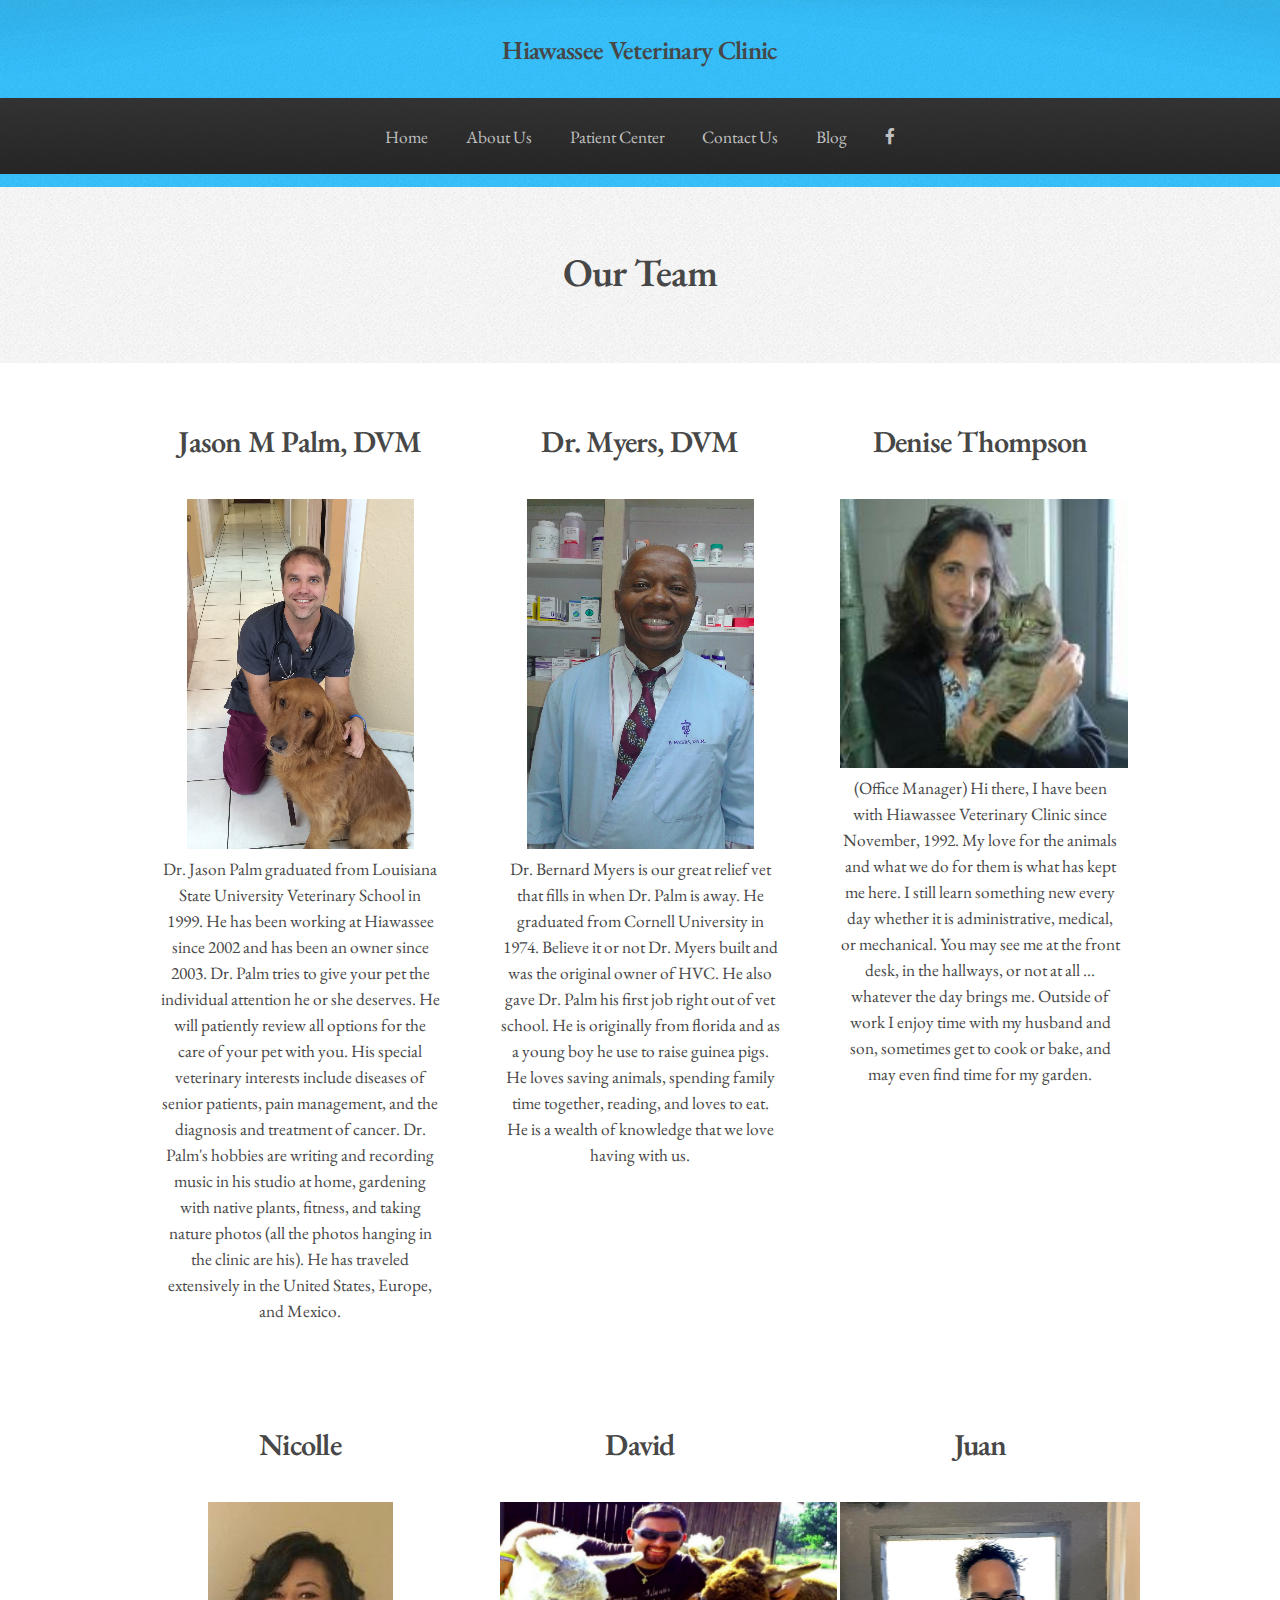
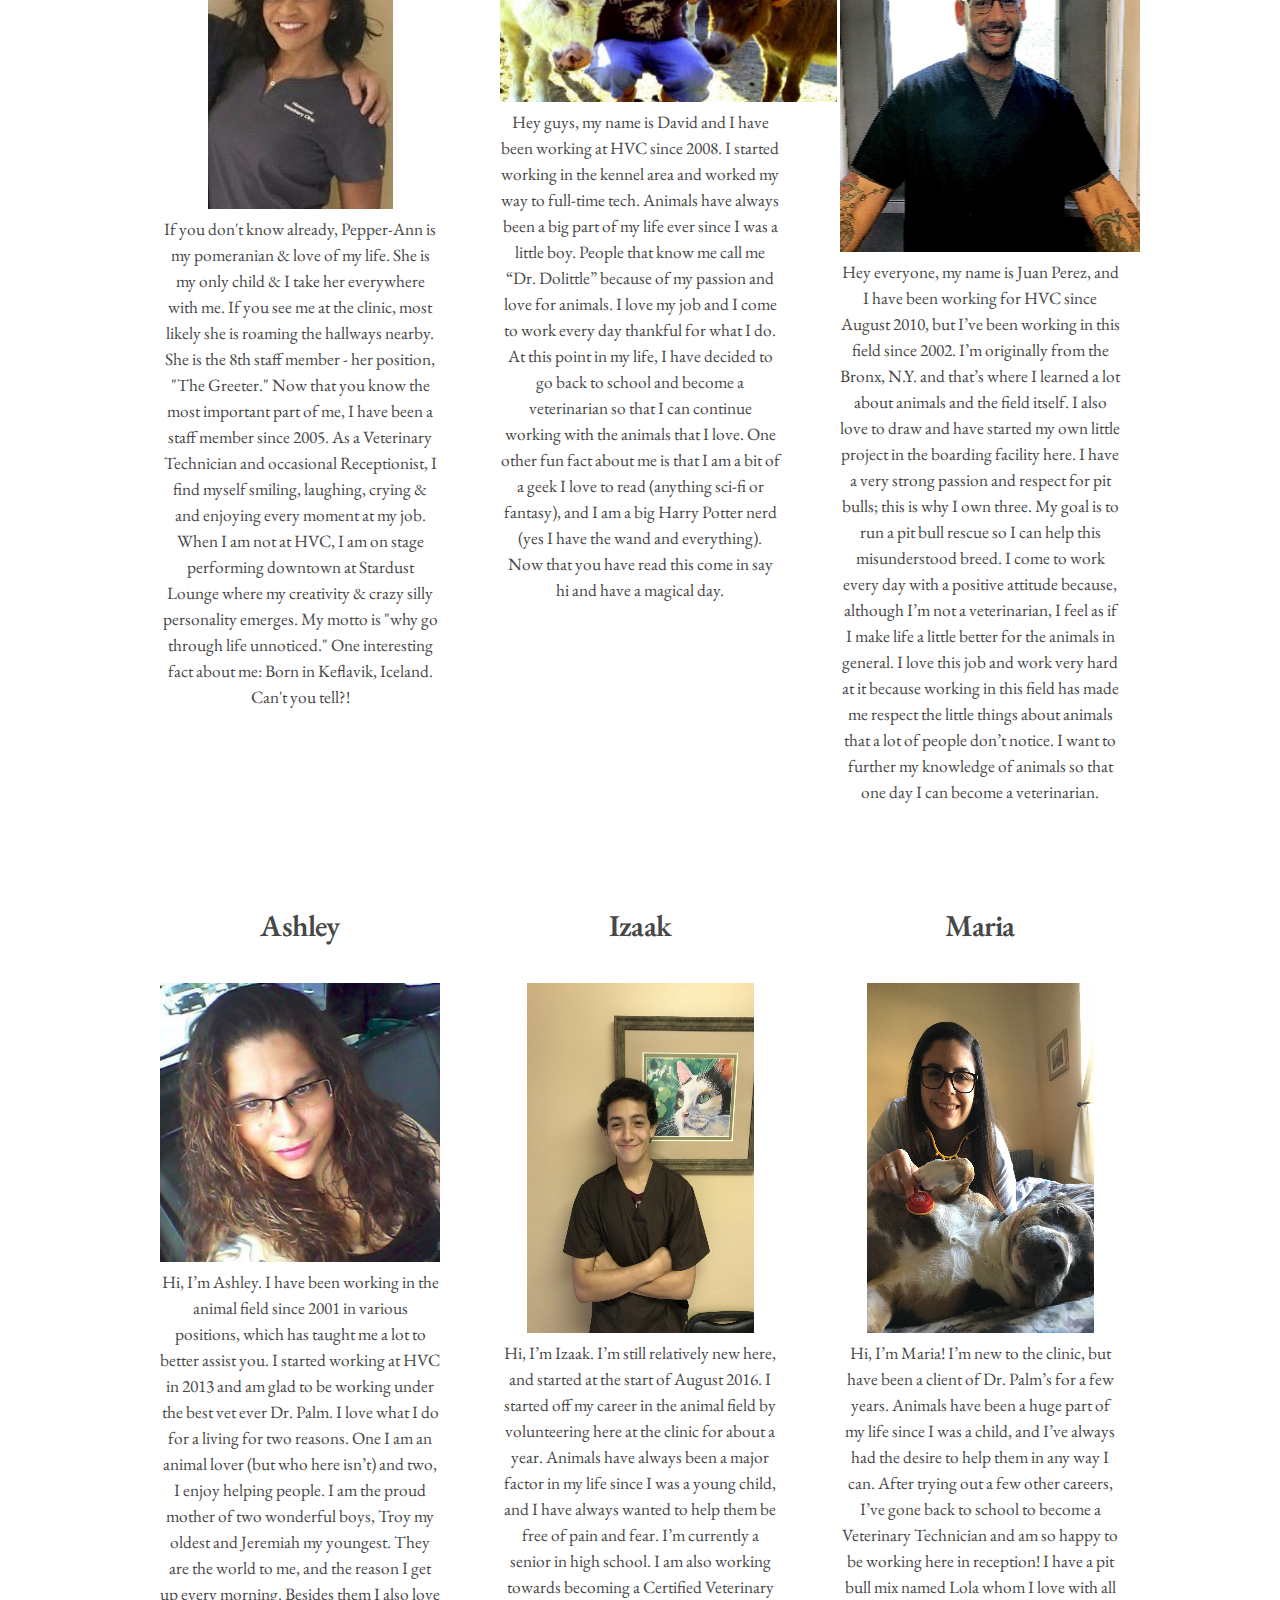
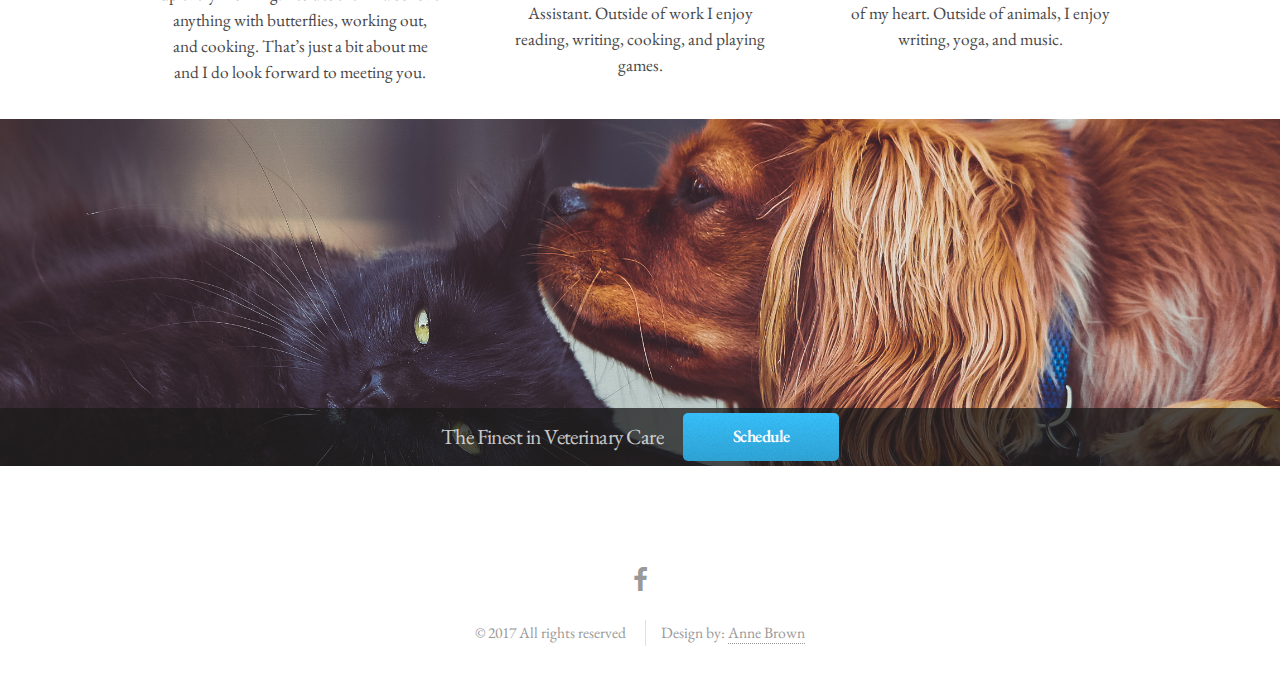
<file: team.html>
<!DOCTYPE HTML>

<html>

<head>
    <title>Meet our Team</title>
    <meta charset="utf-8" />
    <meta name="viewport" content="width=device-width, initial-scale=1" />
    <!--[if lte IE 8]><script src="assets/js/ie/html5shiv.js"></script><![endif]-->
    <link rel="stylesheet" href="assets/css/main.css" />
    <!--[if lte IE 8]><link rel="stylesheet" href="assets/css/ie8.css" /><![endif]-->
    <!--[if lte IE 9]><link rel="stylesheet" href="assets/css/ie9.css" /><![endif]-->
</head>

<body>
    <div id="page-wrapper">

        <!-- Header -->
        <div id="header">

            <!-- Logo -->
            <h1><a href="index.html" id="logo">Hiawassee Veterinary Clinic<em></em></a></h1>

            <!-- Nav -->
            <nav id="nav">
                <ul>
                    <li><a href="index.html">Home</a></li>
                    <li><a href="about.html">About Us</a>
                        <ul>
                            <li><a href="services.html">Services</a></li>
                            <li><a href="#">Meet Our Team</a></li>
                        </ul>
                    </li>

                    <li>
                        <a href="">Patient Center</a>
                        <ul>
                            <li><a href="payment.html">Payment Options</a></li>
                            <li><a href="office.html">Virtual Office Tour</a></li>
                            <!--<li><a href="resources.html">Veterinary Resources</a></li>-->
                        </ul>
                    </li>
                    <li><a href="contact.html">Contact Us</a></li>
                    <li><a href="blog.html">Blog</a></li>
                    <li><a href="https://www.facebook.com/Hiawassee-Veterinary-Clinic-196710300358265/"><i class="icon fa fa-facebook "></i></a></li>
                </ul>
            </nav>
        </div>
        
         <!--Gigantic Heading -->
        <section class="wrapper style2">
            <div class="container">
                <header class="major">
                    <h2>Our Team</h2>
                </header>
            </div>
        </section>

        <!-- Highlights -->
        <section class="wrapper style1">
            <div class="container">
                <div class="row 200%">
                    <section class="4u 12u(narrower)">
                        <div class="box highlight">
                            <h2>Jason M Palm, DVM</h2>
                            <ul class="links">
                                <img src="images/palm.jpg" />
                                <p>Dr. Jason Palm graduated from Louisiana State University Veterinary School in 1999. He has been working at Hiawassee since 2002 and has been an owner since 2003. Dr. Palm tries to give your pet the individual attention
                                    he or she deserves. He will patiently review all options for the care of your pet with you. His special veterinary interests include diseases of senior patients, pain management, and the diagnosis and treatment of cancer.
                                    Dr. Palm's hobbies are writing and recording music in his studio at home, gardening with native plants, fitness, and taking nature photos (all the photos hanging in the clinic are his). He has traveled extensively in
                                    the United States, Europe, and Mexico.
                                </p>
                            </ul>
                        </div>
                    </section>
                    <section class="4u 12u(narrower)">
                        <div class="box highlight">
                            <h2>Dr. Myers, DVM</h2>
                            <img src="images/myers.jpg" />
                            <p>Dr. Bernard Myers is our great relief vet that fills in when Dr. Palm is away. He graduated from Cornell University in 1974. Believe it or not Dr. Myers built and was the original owner of HVC. He also gave Dr. Palm his first
                                job right out of vet school. He is originally from florida and as a young boy he use to raise guinea pigs. He loves saving animals, spending family time together, reading, and loves to eat. He is a wealth of knowledge that
                                we love having with us.</p>
                        </div>
                    </section>
                    <section class="4u 12u(narrower)">
                        <div class="box highlight">
                            <h2>Denise Thompson</h2>
                            <ul class="links">
                                <img src="images/denise.jpg" />
                                <p>(Office Manager) Hi there, I have been with Hiawassee Veterinary Clinic since November, 1992. My love for the animals and what we do for them is what has kept me here. I still learn something new every day whether it is
                                    administrative, medical, or mechanical. You may see me at the front desk, in the hallways, or not at all ... whatever the day brings me. Outside of work I enjoy time with my husband and son, sometimes get to cook or
                                    bake, and may even find time for my garden.
                                </p>
                            </ul>
                        </div>
                    </section>
                </div>
                <div class="row 200%">
                    <section class="4u 12u(narrower)">
                        <div class="box highlight">
                            <h2>Nicolle</h2>
                            <img src="images/nicole.jpg" />
                            <p>If you don't know already, Pepper-Ann is my pomeranian & love of my life. She is my only child & I take her everywhere with me. If you see me at the clinic, most likely she is roaming the hallways nearby. She is the 8th staff
                                member - her position, "The Greeter." Now that you know the most important part of me, I have been a staff member since 2005. As a Veterinary Technician and occasional Receptionist, I find myself smiling, laughing, crying
                                & and enjoying every moment at my job. When I am not at HVC, I am on stage performing downtown at Stardust Lounge where my creativity & crazy silly personality emerges. My motto is "why go through life unnoticed." One interesting
                                fact about me: Born in Keflavik, Iceland. Can't you tell?!</p>
                        </div>
                    </section>
                    <section class="4u 12u(narrower)">
                        <div class="box highlight">
                            <h2>David</h2>
                            <ul class="links">
                                <img src="images/david.jpg" />
                                <p>Hey guys, my name is David and I have been working at HVC since 2008. I started working in the kennel area and worked my way to full-time tech. Animals have always been a big part of my life ever since I was a little boy.
                                    People that know me call me “Dr. Dolittle” because of my passion and love for animals. I love my job and I come to work every day thankful for what I do. At this point in my life, I have decided to go back to school
                                    and become a veterinarian so that I can continue working with the animals that I love. One other fun fact about me is that I am a bit of a geek I love to read (anything sci-fi or fantasy), and I am a big Harry Potter
                                    nerd (yes I have the wand and everything). Now that you have read this come in say hi and have a magical day.
                                </p>
                            </ul>
                        </div>
                    </section>
                    <section class="4u 12u(narrower)">
                        <div class="box highlight">
                            <h2>Juan</h2>
                            <img src="images/juan.jpg" />
                            <p>Hey everyone, my name is Juan Perez, and I have been working for HVC since August 2010, but I’ve been working in this field since 2002. I’m originally from the Bronx, N.Y. and that’s where I learned a lot about animals and
                                the field itself. I also love to draw and have started my own little project in the boarding facility here. I have a very strong passion and respect for pit bulls; this is why I own three. My goal is to run a pit bull rescue
                                so I can help this misunderstood breed. I come to work every day with a positive attitude because, although I’m not a veterinarian, I feel as if I make life a little better for the animals in general. I love this job and
                                work very hard at it because working in this field has made me respect the little things about animals that a lot of people don’t notice. I want to further my knowledge of animals so that one day I can become a veterinarian.</p>
                        </div>
                    </section>
                    <section class="4u 12u(narrower)">
                        <div class="box highlight">
                            <h2>Ashley</h2>
                            <ul class="links">
                                <img src="images/ashley.jpg" />
                                <p>Hi, I’m Ashley. I have been working in the animal field since 2001 in various positions, which has taught me a lot to better assist you. I started working at HVC in 2013 and am glad to be working under the best vet ever
                                    Dr. Palm. I love what I do for a living for two reasons. One I am an animal lover (but who here isn’t) and two, I enjoy helping people. I am the proud mother of two wonderful boys, Troy my oldest and Jeremiah my youngest.
                                    They are the world to me, and the reason I get up every morning. Besides them I also love anything with butterflies, working out, and cooking. That’s just a bit about me and I do look forward to meeting you.
                                </p>
                            </ul>
                        </div>
                    </section>
                    <section class="4u 12u(narrower)">
                        <div class="box highlight">
                            <h2>Izaak</h2>
                            <img src="images/izaak.jpg" />
                            <p>Hi, I’m Izaak. I’m still relatively new here, and started at the start of August 2016. I started off my career in the animal field by volunteering here at the clinic for about a year. Animals have always been a major factor
                                in my life since I was a young child, and I have always wanted to help them be free of pain and fear. I’m currently a senior in high school. I am also working towards becoming a Certified Veterinary Assistant. Outside of
                                work I enjoy reading, writing, cooking, and playing games.</p>
                        </div>
                    </section>
                    <section class="4u 12u(narrower)">
                        <div class="box highlight">
                            <h2>Maria</h2>
                            <img src="images/maria.jpg" />
                            <p>Hi, I’m Maria! I’m new to the clinic, but have been a client of Dr. Palm’s for a few years. Animals have been a huge part of my life since I was a child, and I’ve always had the desire to help them in any way I can. After trying
                                out a few other careers, I’ve gone back to school to become a Veterinary Technician and am so happy to be working here in reception! I have a pit bull mix named Lola whom I love with all of my heart. Outside of animals,
                                I enjoy writing, yoga, and music.</p>
                        </div>
                    </section>
                </div>
            </div>

            <!-- Banner -->
            <section id="banner">
                <header>
                    <h2><em>The Finest in Veterinary Care</em></h2>
                    <a href="https://local.demandforce.com/b/hiawasseeveterinaryclinic/schedule?widget=1/html-link.htm" target="_blank" class="button">Schedule</a>
                </header>
            </section>

            <div id="footer">
            </div>
            <!-- Icons -->
            <div class="icons">
                <ul class="icons">
                    <!--<li><a href="#" class="icon fa-twitter"><span class="label">Twitter</span></a></li>-->
                    <li><a href="https://www.facebook.com/Hiawassee-Veterinary-Clinic-196710300358265/" class="icon fa-facebook"><span class="label">Facebook</span></a></li>
                    <!--<li><a href="#" class="icon fa-github"><span class="label">GitHub</span></a></li>-->
                    <!--<li><a href="#" class="icon fa-linkedin"><span class="label">LinkedIn</span></a></li>-->
                    <!--<li><a href="#" class="icon fa-google-plus"><span class="label">Google+</span></a></li>-->
                </ul>

                <!-- Copyright -->
                <div class="copyright">
                    <ul class="menu">
                        <li>&copy; 2017 All rights reserved</li>
                        <li>Design by: <a href="http://annewebdev.bitballoon.com/">Anne Brown</a></li>
                    </ul>
                </div>
            </div>
    </div>

    <!-- Scripts -->
    <script src="assets/js/jquery.min.js"></script>
    <script src="assets/js/jquery.dropotron.min.js"></script>
    <script src="assets/js/skel.min.js"></script>
    <script src="assets/js/util.js"></script>
    <!--[if lte IE 8]><script src="assets/js/ie/respond.min.js"></script><![endif]-->
    <script src="assets/js/main.js"></script>

</body>

</html>
</file>
<file: assets/css/ie8.css>
/*
	Arcana by HTML5 UP
	html5up.net | @ajlkn
	Free for personal and commercial use under the CCA 3.0 license (html5up.net/license)
*/

/* Form */

	input[type="text"],
	input[type="password"],
	input[type="email"],
	textarea {
		position: relative;
		-ms-behavior: url("assets/js/ie/PIE.htc");
	}

/* Image */

	.image {
		-ms-behavior: url("assets/js/ie/PIE.htc");
	}

		.image img {
			position: relative;
			-ms-behavior: url("assets/js/ie/PIE.htc");
		}

/* Icon */

	.icon.major {
		position: relative;
		-ms-behavior: url("assets/js/ie/PIE.htc");
	}

/* Button */

	input[type="submit"],
	input[type="reset"],
	input[type="button"],
	.button {
		position: relative;
		-ms-behavior: url("assets/js/ie/PIE.htc");
	}

/* Box */

	.box.post .inner {
		margin-left: 35%;
	}

/* Dropotron */

	.dropotron {
		-ms-behavior: url("assets/js/ie/PIE.htc");
	}

/* Banner */

	#banner {
		-ms-behavior: url("assets/js/ie/backgroundsize.min.htc");
	}

/* Wrapper */

	.wrapper.style2 {
		background: #fdfdfd url("images/bg01.png");
	}
</file>
<file: assets/css/ie9.css>
/*
	Arcana by HTML5 UP
	html5up.net | @ajlkn
	Free for personal and commercial use under the CCA 3.0 license (html5up.net/license)
*/

/* Header */

	#nav > ul > li.current:before {
		display: none;
	}
</file>
<file: assets/css/main.css>
@import url("font-awesome.min.css");
@import url("https://fonts.googleapis.com/css?family=EB+Garamond");

/* Reset */

html,
body,
div,
span,
applet,
object,
iframe,
h1,
h2,
h3,
h4,
h5,
h6,
p,
blockquote,
pre,
a,
abbr,
acronym,
address,
big,
cite,
code,
del,
dfn,
em,
img,
ins,
kbd,
q,
s,
samp,
small,
strike,
strong,
sub,
sup,
tt,
var,
b,
u,
i,
center,
dl,
dt,
dd,
ol,
ul,
li,
fieldset,
form,
label,
legend,
table,
caption,
tbody,
tfoot,
thead,
tr,
th,
td,
article,
aside,
canvas,
details,
embed,
figure,
figcaption,
footer,
header,
hgroup,
menu,
nav,
output,
ruby,
section,
summary,
time,
mark,
audio,
video {
	margin: 0;
	padding: 0;
	border: 0;
	font-size: 100%;
	font: inherit;
	vertical-align: baseline;
}

article,
aside,
details,
figcaption,
figure,
footer,
header,
hgroup,
menu,
nav,
section {
	display: block;
}

body {
	line-height: 1;
}

ol,
ul {
	list-style: none;
}

blockquote,
q {
	quotes: none;
}

blockquote:before,
blockquote:after,
q:before,
q:after {
	content: '';
	content: none;
}

table {
	border-collapse: collapse;
	border-spacing: 0;
}

body {
	-webkit-text-size-adjust: none;
}


/* Box Model */

*,
*:before,
*:after {
	-moz-box-sizing: border-box;
	-webkit-box-sizing: border-box;
	box-sizing: border-box;
}


/* Containers */

.container {
	margin-left: auto;
	margin-right: auto;
}

.container.\31 25\25 {
	width: 100%;
	max-width: 1750px;
	min-width: 1400px;
}

.container.\37 5\25 {
	width: 1050px;
}

.container.\35 0\25 {
	width: 700px;
}

.container.\32 5\25 {
	width: 350px;
}

.container {
	width: 1400px;
}

@media screen and (max-width: 1680px) {
	.container.\31 25\25 {
		width: 100%;
		max-width: 1500px;
		min-width: 1200px;
	}
	.container.\37 5\25 {
		width: 900px;
	}
	.container.\35 0\25 {
		width: 600px;
	}
	.container.\32 5\25 {
		width: 300px;
	}
	.container {
		width: 1200px;
	}
}

@media screen and (max-width: 1280px) {
	.container.\31 25\25 {
		width: 100%;
		max-width: 1200px;
		min-width: 960px;
	}
	.container.\37 5\25 {
		width: 720px;
	}
	.container.\35 0\25 {
		width: 480px;
	}
	.container.\32 5\25 {
		width: 240px;
	}
	.container {
		width: 960px;
	}
}

@media screen and (max-width: 980px) {
	.container.\31 25\25 {
		width: 100%;
		max-width: 118.75%;
		min-width: 95%;
	}
	.container.\37 5\25 {
		width: 71.25%;
	}
	.container.\35 0\25 {
		width: 47.5%;
	}
	.container.\32 5\25 {
		width: 23.75%;
	}
	.container {
		width: 95%;
	}
}

@media screen and (max-width: 840px) {
	.container.\31 25\25 {
		width: 100%;
		max-width: 118.75%;
		min-width: 95%;
	}
	.container.\37 5\25 {
		width: 71.25%;
	}
	.container.\35 0\25 {
		width: 47.5%;
	}
	.container.\32 5\25 {
		width: 23.75%;
	}
	.container {
		width: 95% !important;
	}
}

@media screen and (max-width: 736px) {
	.container.\31 25\25 {
		width: 100%;
		max-width: 112.5%;
		min-width: 90%;
	}
	.container.\37 5\25 {
		width: 67.5%;
	}
	.container.\35 0\25 {
		width: 45%;
	}
	.container.\32 5\25 {
		width: 22.5%;
	}
	.container {
		width: 90% !important;
	}
}

@media screen and (max-width: 480px) {
	.container.\31 25\25 {
		width: 100%;
		max-width: 125%;
		min-width: 100%;
	}
	.container.\37 5\25 {
		width: 75%;
	}
	.container.\35 0\25 {
		width: 50%;
	}
	.container.\32 5\25 {
		width: 25%;
	}
}


/* Grid */

.row {
	border-bottom: solid 1px transparent;
	-moz-box-sizing: border-box;
	-webkit-box-sizing: border-box;
	box-sizing: border-box;
}

.row>* {
	float: left;
	-moz-box-sizing: border-box;
	-webkit-box-sizing: border-box;
	box-sizing: border-box;
}

.row:after,
.row:before {
	content: '';
	display: block;
	clear: both;
	height: 0;
}

.row.uniform>*> :first-child {
	margin-top: 0;
}

.row.uniform>*> :last-child {
	margin-bottom: 0;
}

.row.\30 \25>* {
	padding: 0px 0 0 0px;
}

.row.\30 \25 {
	margin: 0px 0 -1px 0px;
}

.row.uniform.\30 \25>* {
	padding: 0px 0 0 0px;
}

.row.uniform.\30 \25 {
	margin: 0px 0 -1px 0px;
}

.row>* {
	padding: 50px 0 0 50px;
}

.row {
	margin: -50px 0 -1px -50px;
}

.row.uniform>* {
	padding: 50px 0 0 50px;
}

.row.uniform {
	margin: -50px 0 -1px -50px;
}

.row.\32 00\25>* {
	padding: 100px 0 0 100px;
}

.row.\32 00\25 {
	margin: -100px 0 -1px -100px;
}

.row.uniform.\32 00\25>* {
	padding: 100px 0 0 100px;
}

.row.uniform.\32 00\25 {
	margin: -100px 0 -1px -100px;
}

.row.\31 50\25>* {
	padding: 75px 0 0 75px;
}

.row.\31 50\25 {
	margin: -75px 0 -1px -75px;
}

.row.uniform.\31 50\25>* {
	padding: 75px 0 0 75px;
}

.row.uniform.\31 50\25 {
	margin: -75px 0 -1px -75px;
}

.row.\35 0\25>* {
	padding: 25px 0 0 25px;
}

.row.\35 0\25 {
	margin: -25px 0 -1px -25px;
}

.row.uniform.\35 0\25>* {
	padding: 25px 0 0 25px;
}

.row.uniform.\35 0\25 {
	margin: -25px 0 -1px -25px;
}

.row.\32 5\25>* {
	padding: 12.5px 0 0 12.5px;
}

.row.\32 5\25 {
	margin: -12.5px 0 -1px -12.5px;
}

.row.uniform.\32 5\25>* {
	padding: 12.5px 0 0 12.5px;
}

.row.uniform.\32 5\25 {
	margin: -12.5px 0 -1px -12.5px;
}

.\31 2u,
.\31 2u\24 {
	width: 100%;
	clear: none;
	margin-left: 0;
}

.\31 1u,
.\31 1u\24 {
	width: 91.6666666667%;
	clear: none;
	margin-left: 0;
}

.\31 0u,
.\31 0u\24 {
	width: 83.3333333333%;
	clear: none;
	margin-left: 0;
}

.\39 u,
.\39 u\24 {
	width: 75%;
	clear: none;
	margin-left: 0;
}

.\38 u,
.\38 u\24 {
	width: 66.6666666667%;
	clear: none;
	margin-left: 0;
}

.\37 u,
.\37 u\24 {
	width: 58.3333333333%;
	clear: none;
	margin-left: 0;
}

.\36 u,
.\36 u\24 {
	width: 50%;
	clear: none;
	margin-left: 0;
}

.\35 u,
.\35 u\24 {
	width: 41.6666666667%;
	clear: none;
	margin-left: 0;
}

.\34 u,
.\34 u\24 {
	width: 33.3333333333%;
	clear: none;
	margin-left: 0;
}

.\33 u,
.\33 u\24 {
	width: 25%;
	clear: none;
	margin-left: 0;
}

.\32 u,
.\32 u\24 {
	width: 16.6666666667%;
	clear: none;
	margin-left: 0;
}

.\31 u,
.\31 u\24 {
	width: 8.3333333333%;
	clear: none;
	margin-left: 0;
}

.\31 2u\24+*,
.\31 1u\24+*,
.\31 0u\24+*,
.\39 u\24+*,
.\38 u\24+*,
.\37 u\24+*,
.\36 u\24+*,
.\35 u\24+*,
.\34 u\24+*,
.\33 u\24+*,
.\32 u\24+*,
.\31 u\24+* {
	clear: left;
}

.\-11u {
	margin-left: 91.66667%;
}

.\-10u {
	margin-left: 83.33333%;
}

.\-9u {
	margin-left: 75%;
}

.\-8u {
	margin-left: 66.66667%;
}

.\-7u {
	margin-left: 58.33333%;
}

.\-6u {
	margin-left: 50%;
}

.\-5u {
	margin-left: 41.66667%;
}

.\-4u {
	margin-left: 33.33333%;
}

.\-3u {
	margin-left: 25%;
}

.\-2u {
	margin-left: 16.66667%;
}

.\-1u {
	margin-left: 8.33333%;
}

@media screen and (max-width: 1680px) {
	.row>* {
		padding: 40px 0 0 40px;
	}
	.row {
		margin: -40px 0 -1px -40px;
	}
	.row.uniform>* {
		padding: 40px 0 0 40px;
	}
	.row.uniform {
		margin: -40px 0 -1px -40px;
	}
	.row.\32 00\25>* {
		padding: 80px 0 0 80px;
	}
	.row.\32 00\25 {
		margin: -80px 0 -1px -80px;
	}
	.row.uniform.\32 00\25>* {
		padding: 80px 0 0 80px;
	}
	.row.uniform.\32 00\25 {
		margin: -80px 0 -1px -80px;
	}
	.row.\31 50\25>* {
		padding: 60px 0 0 60px;
	}
	.row.\31 50\25 {
		margin: -60px 0 -1px -60px;
	}
	.row.uniform.\31 50\25>* {
		padding: 60px 0 0 60px;
	}
	.row.uniform.\31 50\25 {
		margin: -60px 0 -1px -60px;
	}
	.row.\35 0\25>* {
		padding: 20px 0 0 20px;
	}
	.row.\35 0\25 {
		margin: -20px 0 -1px -20px;
	}
	.row.uniform.\35 0\25>* {
		padding: 20px 0 0 20px;
	}
	.row.uniform.\35 0\25 {
		margin: -20px 0 -1px -20px;
	}
	.row.\32 5\25>* {
		padding: 10px 0 0 10px;
	}
	.row.\32 5\25 {
		margin: -10px 0 -1px -10px;
	}
	.row.uniform.\32 5\25>* {
		padding: 10px 0 0 10px;
	}
	.row.uniform.\32 5\25 {
		margin: -10px 0 -1px -10px;
	}
	.\31 2u\28wide\29,
	.\31 2u\24\28wide\29 {
		width: 100%;
		clear: none;
		margin-left: 0;
	}
	.\31 1u\28wide\29,
	.\31 1u\24\28wide\29 {
		width: 91.6666666667%;
		clear: none;
		margin-left: 0;
	}
	.\31 0u\28wide\29,
	.\31 0u\24\28wide\29 {
		width: 83.3333333333%;
		clear: none;
		margin-left: 0;
	}
	.\39 u\28wide\29,
	.\39 u\24\28wide\29 {
		width: 75%;
		clear: none;
		margin-left: 0;
	}
	.\38 u\28wide\29,
	.\38 u\24\28wide\29 {
		width: 66.6666666667%;
		clear: none;
		margin-left: 0;
	}
	.\37 u\28wide\29,
	.\37 u\24\28wide\29 {
		width: 58.3333333333%;
		clear: none;
		margin-left: 0;
	}
	.\36 u\28wide\29,
	.\36 u\24\28wide\29 {
		width: 50%;
		clear: none;
		margin-left: 0;
	}
	.\35 u\28wide\29,
	.\35 u\24\28wide\29 {
		width: 41.6666666667%;
		clear: none;
		margin-left: 0;
	}
	.\34 u\28wide\29,
	.\34 u\24\28wide\29 {
		width: 33.3333333333%;
		clear: none;
		margin-left: 0;
	}
	.\33 u\28wide\29,
	.\33 u\24\28wide\29 {
		width: 25%;
		clear: none;
		margin-left: 0;
	}
	.\32 u\28wide\29,
	.\32 u\24\28wide\29 {
		width: 16.6666666667%;
		clear: none;
		margin-left: 0;
	}
	.\31 u\28wide\29,
	.\31 u\24\28wide\29 {
		width: 8.3333333333%;
		clear: none;
		margin-left: 0;
	}
	.\31 2u\24\28wide\29+*,
	.\31 1u\24\28wide\29+*,
	.\31 0u\24\28wide\29+*,
	.\39 u\24\28wide\29+*,
	.\38 u\24\28wide\29+*,
	.\37 u\24\28wide\29+*,
	.\36 u\24\28wide\29+*,
	.\35 u\24\28wide\29+*,
	.\34 u\24\28wide\29+*,
	.\33 u\24\28wide\29+*,
	.\32 u\24\28wide\29+*,
	.\31 u\24\28wide\29+* {
		clear: left;
	}
	.\-11u\28wide\29 {
		margin-left: 91.66667%;
	}
	.\-10u\28wide\29 {
		margin-left: 83.33333%;
	}
	.\-9u\28wide\29 {
		margin-left: 75%;
	}
	.\-8u\28wide\29 {
		margin-left: 66.66667%;
	}
	.\-7u\28wide\29 {
		margin-left: 58.33333%;
	}
	.\-6u\28wide\29 {
		margin-left: 50%;
	}
	.\-5u\28wide\29 {
		margin-left: 41.66667%;
	}
	.\-4u\28wide\29 {
		margin-left: 33.33333%;
	}
	.\-3u\28wide\29 {
		margin-left: 25%;
	}
	.\-2u\28wide\29 {
		margin-left: 16.66667%;
	}
	.\-1u\28wide\29 {
		margin-left: 8.33333%;
	}
}

@media screen and (max-width: 1280px) {
	.row>* {
		padding: 30px 0 0 30px;
	}
	.row {
		margin: -30px 0 -1px -30px;
	}
	.row.uniform>* {
		padding: 30px 0 0 30px;
	}
	.row.uniform {
		margin: -30px 0 -1px -30px;
	}
	.row.\32 00\25>* {
		padding: 60px 0 0 60px;
	}
	.row.\32 00\25 {
		margin: -60px 0 -1px -60px;
	}
	.row.uniform.\32 00\25>* {
		padding: 60px 0 0 60px;
	}
	.row.uniform.\32 00\25 {
		margin: -60px 0 -1px -60px;
	}
	.row.\31 50\25>* {
		padding: 45px 0 0 45px;
	}
	.row.\31 50\25 {
		margin: -45px 0 -1px -45px;
	}
	.row.uniform.\31 50\25>* {
		padding: 45px 0 0 45px;
	}
	.row.uniform.\31 50\25 {
		margin: -45px 0 -1px -45px;
	}
	.row.\35 0\25>* {
		padding: 15px 0 0 15px;
	}
	.row.\35 0\25 {
		margin: -15px 0 -1px -15px;
	}
	.row.uniform.\35 0\25>* {
		padding: 15px 0 0 15px;
	}
	.row.uniform.\35 0\25 {
		margin: -15px 0 -1px -15px;
	}
	.row.\32 5\25>* {
		padding: 7.5px 0 0 7.5px;
	}
	.row.\32 5\25 {
		margin: -7.5px 0 -1px -7.5px;
	}
	.row.uniform.\32 5\25>* {
		padding: 7.5px 0 0 7.5px;
	}
	.row.uniform.\32 5\25 {
		margin: -7.5px 0 -1px -7.5px;
	}
	.\31 2u\28normal\29,
	.\31 2u\24\28normal\29 {
		width: 100%;
		clear: none;
		margin-left: 0;
	}
	.\31 1u\28normal\29,
	.\31 1u\24\28normal\29 {
		width: 91.6666666667%;
		clear: none;
		margin-left: 0;
	}
	.\31 0u\28normal\29,
	.\31 0u\24\28normal\29 {
		width: 83.3333333333%;
		clear: none;
		margin-left: 0;
	}
	.\39 u\28normal\29,
	.\39 u\24\28normal\29 {
		width: 75%;
		clear: none;
		margin-left: 0;
	}
	.\38 u\28normal\29,
	.\38 u\24\28normal\29 {
		width: 66.6666666667%;
		clear: none;
		margin-left: 0;
	}
	.\37 u\28normal\29,
	.\37 u\24\28normal\29 {
		width: 58.3333333333%;
		clear: none;
		margin-left: 0;
	}
	.\36 u\28normal\29,
	.\36 u\24\28normal\29 {
		width: 50%;
		clear: none;
		margin-left: 0;
	}
	.\35 u\28normal\29,
	.\35 u\24\28normal\29 {
		width: 41.6666666667%;
		clear: none;
		margin-left: 0;
	}
	.\34 u\28normal\29,
	.\34 u\24\28normal\29 {
		width: 33.3333333333%;
		clear: none;
		margin-left: 0;
	}
	.\33 u\28normal\29,
	.\33 u\24\28normal\29 {
		width: 25%;
		clear: none;
		margin-left: 0;
	}
	.\32 u\28normal\29,
	.\32 u\24\28normal\29 {
		width: 16.6666666667%;
		clear: none;
		margin-left: 0;
	}
	.\31 u\28normal\29,
	.\31 u\24\28normal\29 {
		width: 8.3333333333%;
		clear: none;
		margin-left: 0;
	}
	.\31 2u\24\28normal\29+*,
	.\31 1u\24\28normal\29+*,
	.\31 0u\24\28normal\29+*,
	.\39 u\24\28normal\29+*,
	.\38 u\24\28normal\29+*,
	.\37 u\24\28normal\29+*,
	.\36 u\24\28normal\29+*,
	.\35 u\24\28normal\29+*,
	.\34 u\24\28normal\29+*,
	.\33 u\24\28normal\29+*,
	.\32 u\24\28normal\29+*,
	.\31 u\24\28normal\29+* {
		clear: left;
	}
	.\-11u\28normal\29 {
		margin-left: 91.66667%;
	}
	.\-10u\28normal\29 {
		margin-left: 83.33333%;
	}
	.\-9u\28normal\29 {
		margin-left: 75%;
	}
	.\-8u\28normal\29 {
		margin-left: 66.66667%;
	}
	.\-7u\28normal\29 {
		margin-left: 58.33333%;
	}
	.\-6u\28normal\29 {
		margin-left: 50%;
	}
	.\-5u\28normal\29 {
		margin-left: 41.66667%;
	}
	.\-4u\28normal\29 {
		margin-left: 33.33333%;
	}
	.\-3u\28normal\29 {
		margin-left: 25%;
	}
	.\-2u\28normal\29 {
		margin-left: 16.66667%;
	}
	.\-1u\28normal\29 {
		margin-left: 8.33333%;
	}
}

@media screen and (max-width: 980px) {
	.row>* {
		padding: 30px 0 0 30px;
	}
	.row {
		margin: -30px 0 -1px -30px;
	}
	.row.uniform>* {
		padding: 30px 0 0 30px;
	}
	.row.uniform {
		margin: -30px 0 -1px -30px;
	}
	.row.\32 00\25>* {
		padding: 60px 0 0 60px;
	}
	.row.\32 00\25 {
		margin: -60px 0 -1px -60px;
	}
	.row.uniform.\32 00\25>* {
		padding: 60px 0 0 60px;
	}
	.row.uniform.\32 00\25 {
		margin: -60px 0 -1px -60px;
	}
	.row.\31 50\25>* {
		padding: 45px 0 0 45px;
	}
	.row.\31 50\25 {
		margin: -45px 0 -1px -45px;
	}
	.row.uniform.\31 50\25>* {
		padding: 45px 0 0 45px;
	}
	.row.uniform.\31 50\25 {
		margin: -45px 0 -1px -45px;
	}
	.row.\35 0\25>* {
		padding: 15px 0 0 15px;
	}
	.row.\35 0\25 {
		margin: -15px 0 -1px -15px;
	}
	.row.uniform.\35 0\25>* {
		padding: 15px 0 0 15px;
	}
	.row.uniform.\35 0\25 {
		margin: -15px 0 -1px -15px;
	}
	.row.\32 5\25>* {
		padding: 7.5px 0 0 7.5px;
	}
	.row.\32 5\25 {
		margin: -7.5px 0 -1px -7.5px;
	}
	.row.uniform.\32 5\25>* {
		padding: 7.5px 0 0 7.5px;
	}
	.row.uniform.\32 5\25 {
		margin: -7.5px 0 -1px -7.5px;
	}
	.\31 2u\28narrow\29,
	.\31 2u\24\28narrow\29 {
		width: 100%;
		clear: none;
		margin-left: 0;
	}
	.\31 1u\28narrow\29,
	.\31 1u\24\28narrow\29 {
		width: 91.6666666667%;
		clear: none;
		margin-left: 0;
	}
	.\31 0u\28narrow\29,
	.\31 0u\24\28narrow\29 {
		width: 83.3333333333%;
		clear: none;
		margin-left: 0;
	}
	.\39 u\28narrow\29,
	.\39 u\24\28narrow\29 {
		width: 75%;
		clear: none;
		margin-left: 0;
	}
	.\38 u\28narrow\29,
	.\38 u\24\28narrow\29 {
		width: 66.6666666667%;
		clear: none;
		margin-left: 0;
	}
	.\37 u\28narrow\29,
	.\37 u\24\28narrow\29 {
		width: 58.3333333333%;
		clear: none;
		margin-left: 0;
	}
	.\36 u\28narrow\29,
	.\36 u\24\28narrow\29 {
		width: 50%;
		clear: none;
		margin-left: 0;
	}
	.\35 u\28narrow\29,
	.\35 u\24\28narrow\29 {
		width: 41.6666666667%;
		clear: none;
		margin-left: 0;
	}
	.\34 u\28narrow\29,
	.\34 u\24\28narrow\29 {
		width: 33.3333333333%;
		clear: none;
		margin-left: 0;
	}
	.\33 u\28narrow\29,
	.\33 u\24\28narrow\29 {
		width: 25%;
		clear: none;
		margin-left: 0;
	}
	.\32 u\28narrow\29,
	.\32 u\24\28narrow\29 {
		width: 16.6666666667%;
		clear: none;
		margin-left: 0;
	}
	.\31 u\28narrow\29,
	.\31 u\24\28narrow\29 {
		width: 8.3333333333%;
		clear: none;
		margin-left: 0;
	}
	.\31 2u\24\28narrow\29+*,
	.\31 1u\24\28narrow\29+*,
	.\31 0u\24\28narrow\29+*,
	.\39 u\24\28narrow\29+*,
	.\38 u\24\28narrow\29+*,
	.\37 u\24\28narrow\29+*,
	.\36 u\24\28narrow\29+*,
	.\35 u\24\28narrow\29+*,
	.\34 u\24\28narrow\29+*,
	.\33 u\24\28narrow\29+*,
	.\32 u\24\28narrow\29+*,
	.\31 u\24\28narrow\29+* {
		clear: left;
	}
	.\-11u\28narrow\29 {
		margin-left: 91.66667%;
	}
	.\-10u\28narrow\29 {
		margin-left: 83.33333%;
	}
	.\-9u\28narrow\29 {
		margin-left: 75%;
	}
	.\-8u\28narrow\29 {
		margin-left: 66.66667%;
	}
	.\-7u\28narrow\29 {
		margin-left: 58.33333%;
	}
	.\-6u\28narrow\29 {
		margin-left: 50%;
	}
	.\-5u\28narrow\29 {
		margin-left: 41.66667%;
	}
	.\-4u\28narrow\29 {
		margin-left: 33.33333%;
	}
	.\-3u\28narrow\29 {
		margin-left: 25%;
	}
	.\-2u\28narrow\29 {
		margin-left: 16.66667%;
	}
	.\-1u\28narrow\29 {
		margin-left: 8.33333%;
	}
}

@media screen and (max-width: 840px) {
	.row>* {
		padding: 30px 0 0 30px;
	}
	.row {
		margin: -30px 0 -1px -30px;
	}
	.row.uniform>* {
		padding: 30px 0 0 30px;
	}
	.row.uniform {
		margin: -30px 0 -1px -30px;
	}
	.row.\32 00\25>* {
		padding: 60px 0 0 60px;
	}
	.row.\32 00\25 {
		margin: -60px 0 -1px -60px;
	}
	.row.uniform.\32 00\25>* {
		padding: 60px 0 0 60px;
	}
	.row.uniform.\32 00\25 {
		margin: -60px 0 -1px -60px;
	}
	.row.\31 50\25>* {
		padding: 45px 0 0 45px;
	}
	.row.\31 50\25 {
		margin: -45px 0 -1px -45px;
	}
	.row.uniform.\31 50\25>* {
		padding: 45px 0 0 45px;
	}
	.row.uniform.\31 50\25 {
		margin: -45px 0 -1px -45px;
	}
	.row.\35 0\25>* {
		padding: 15px 0 0 15px;
	}
	.row.\35 0\25 {
		margin: -15px 0 -1px -15px;
	}
	.row.uniform.\35 0\25>* {
		padding: 15px 0 0 15px;
	}
	.row.uniform.\35 0\25 {
		margin: -15px 0 -1px -15px;
	}
	.row.\32 5\25>* {
		padding: 7.5px 0 0 7.5px;
	}
	.row.\32 5\25 {
		margin: -7.5px 0 -1px -7.5px;
	}
	.row.uniform.\32 5\25>* {
		padding: 7.5px 0 0 7.5px;
	}
	.row.uniform.\32 5\25 {
		margin: -7.5px 0 -1px -7.5px;
	}
	.\31 2u\28narrower\29,
	.\31 2u\24\28narrower\29 {
		width: 100%;
		clear: none;
		margin-left: 0;
	}
	.\31 1u\28narrower\29,
	.\31 1u\24\28narrower\29 {
		width: 91.6666666667%;
		clear: none;
		margin-left: 0;
	}
	.\31 0u\28narrower\29,
	.\31 0u\24\28narrower\29 {
		width: 83.3333333333%;
		clear: none;
		margin-left: 0;
	}
	.\39 u\28narrower\29,
	.\39 u\24\28narrower\29 {
		width: 75%;
		clear: none;
		margin-left: 0;
	}
	.\38 u\28narrower\29,
	.\38 u\24\28narrower\29 {
		width: 66.6666666667%;
		clear: none;
		margin-left: 0;
	}
	.\37 u\28narrower\29,
	.\37 u\24\28narrower\29 {
		width: 58.3333333333%;
		clear: none;
		margin-left: 0;
	}
	.\36 u\28narrower\29,
	.\36 u\24\28narrower\29 {
		width: 50%;
		clear: none;
		margin-left: 0;
	}
	.\35 u\28narrower\29,
	.\35 u\24\28narrower\29 {
		width: 41.6666666667%;
		clear: none;
		margin-left: 0;
	}
	.\34 u\28narrower\29,
	.\34 u\24\28narrower\29 {
		width: 33.3333333333%;
		clear: none;
		margin-left: 0;
	}
	.\33 u\28narrower\29,
	.\33 u\24\28narrower\29 {
		width: 25%;
		clear: none;
		margin-left: 0;
	}
	.\32 u\28narrower\29,
	.\32 u\24\28narrower\29 {
		width: 16.6666666667%;
		clear: none;
		margin-left: 0;
	}
	.\31 u\28narrower\29,
	.\31 u\24\28narrower\29 {
		width: 8.3333333333%;
		clear: none;
		margin-left: 0;
	}
	.\31 2u\24\28narrower\29+*,
	.\31 1u\24\28narrower\29+*,
	.\31 0u\24\28narrower\29+*,
	.\39 u\24\28narrower\29+*,
	.\38 u\24\28narrower\29+*,
	.\37 u\24\28narrower\29+*,
	.\36 u\24\28narrower\29+*,
	.\35 u\24\28narrower\29+*,
	.\34 u\24\28narrower\29+*,
	.\33 u\24\28narrower\29+*,
	.\32 u\24\28narrower\29+*,
	.\31 u\24\28narrower\29+* {
		clear: left;
	}
	.\-11u\28narrower\29 {
		margin-left: 91.66667%;
	}
	.\-10u\28narrower\29 {
		margin-left: 83.33333%;
	}
	.\-9u\28narrower\29 {
		margin-left: 75%;
	}
	.\-8u\28narrower\29 {
		margin-left: 66.66667%;
	}
	.\-7u\28narrower\29 {
		margin-left: 58.33333%;
	}
	.\-6u\28narrower\29 {
		margin-left: 50%;
	}
	.\-5u\28narrower\29 {
		margin-left: 41.66667%;
	}
	.\-4u\28narrower\29 {
		margin-left: 33.33333%;
	}
	.\-3u\28narrower\29 {
		margin-left: 25%;
	}
	.\-2u\28narrower\29 {
		margin-left: 16.66667%;
	}
	.\-1u\28narrower\29 {
		margin-left: 8.33333%;
	}
}

@media screen and (max-width: 736px) {
	.row>* {
		padding: 20px 0 0 20px;
	}
	.row {
		margin: -20px 0 -1px -20px;
	}
	.row.uniform>* {
		padding: 20px 0 0 20px;
	}
	.row.uniform {
		margin: -20px 0 -1px -20px;
	}
	.row.\32 00\25>* {
		padding: 40px 0 0 40px;
	}
	.row.\32 00\25 {
		margin: -40px 0 -1px -40px;
	}
	.row.uniform.\32 00\25>* {
		padding: 40px 0 0 40px;
	}
	.row.uniform.\32 00\25 {
		margin: -40px 0 -1px -40px;
	}
	.row.\31 50\25>* {
		padding: 30px 0 0 30px;
	}
	.row.\31 50\25 {
		margin: -30px 0 -1px -30px;
	}
	.row.uniform.\31 50\25>* {
		padding: 30px 0 0 30px;
	}
	.row.uniform.\31 50\25 {
		margin: -30px 0 -1px -30px;
	}
	.row.\35 0\25>* {
		padding: 10px 0 0 10px;
	}
	.row.\35 0\25 {
		margin: -10px 0 -1px -10px;
	}
	.row.uniform.\35 0\25>* {
		padding: 10px 0 0 10px;
	}
	.row.uniform.\35 0\25 {
		margin: -10px 0 -1px -10px;
	}
	.row.\32 5\25>* {
		padding: 5px 0 0 5px;
	}
	.row.\32 5\25 {
		margin: -5px 0 -1px -5px;
	}
	.row.uniform.\32 5\25>* {
		padding: 5px 0 0 5px;
	}
	.row.uniform.\32 5\25 {
		margin: -5px 0 -1px -5px;
	}
	.\31 2u\28mobile\29,
	.\31 2u\24\28mobile\29 {
		width: 100%;
		clear: none;
		margin-left: 0;
	}
	.\31 1u\28mobile\29,
	.\31 1u\24\28mobile\29 {
		width: 91.6666666667%;
		clear: none;
		margin-left: 0;
	}
	.\31 0u\28mobile\29,
	.\31 0u\24\28mobile\29 {
		width: 83.3333333333%;
		clear: none;
		margin-left: 0;
	}
	.\39 u\28mobile\29,
	.\39 u\24\28mobile\29 {
		width: 75%;
		clear: none;
		margin-left: 0;
	}
	.\38 u\28mobile\29,
	.\38 u\24\28mobile\29 {
		width: 66.6666666667%;
		clear: none;
		margin-left: 0;
	}
	.\37 u\28mobile\29,
	.\37 u\24\28mobile\29 {
		width: 58.3333333333%;
		clear: none;
		margin-left: 0;
	}
	.\36 u\28mobile\29,
	.\36 u\24\28mobile\29 {
		width: 50%;
		clear: none;
		margin-left: 0;
	}
	.\35 u\28mobile\29,
	.\35 u\24\28mobile\29 {
		width: 41.6666666667%;
		clear: none;
		margin-left: 0;
	}
	.\34 u\28mobile\29,
	.\34 u\24\28mobile\29 {
		width: 33.3333333333%;
		clear: none;
		margin-left: 0;
	}
	.\33 u\28mobile\29,
	.\33 u\24\28mobile\29 {
		width: 25%;
		clear: none;
		margin-left: 0;
	}
	.\32 u\28mobile\29,
	.\32 u\24\28mobile\29 {
		width: 16.6666666667%;
		clear: none;
		margin-left: 0;
	}
	.\31 u\28mobile\29,
	.\31 u\24\28mobile\29 {
		width: 8.3333333333%;
		clear: none;
		margin-left: 0;
	}
	.\31 2u\24\28mobile\29+*,
	.\31 1u\24\28mobile\29+*,
	.\31 0u\24\28mobile\29+*,
	.\39 u\24\28mobile\29+*,
	.\38 u\24\28mobile\29+*,
	.\37 u\24\28mobile\29+*,
	.\36 u\24\28mobile\29+*,
	.\35 u\24\28mobile\29+*,
	.\34 u\24\28mobile\29+*,
	.\33 u\24\28mobile\29+*,
	.\32 u\24\28mobile\29+*,
	.\31 u\24\28mobile\29+* {
		clear: left;
	}
	.\-11u\28mobile\29 {
		margin-left: 91.66667%;
	}
	.\-10u\28mobile\29 {
		margin-left: 83.33333%;
	}
	.\-9u\28mobile\29 {
		margin-left: 75%;
	}
	.\-8u\28mobile\29 {
		margin-left: 66.66667%;
	}
	.\-7u\28mobile\29 {
		margin-left: 58.33333%;
	}
	.\-6u\28mobile\29 {
		margin-left: 50%;
	}
	.\-5u\28mobile\29 {
		margin-left: 41.66667%;
	}
	.\-4u\28mobile\29 {
		margin-left: 33.33333%;
	}
	.\-3u\28mobile\29 {
		margin-left: 25%;
	}
	.\-2u\28mobile\29 {
		margin-left: 16.66667%;
	}
	.\-1u\28mobile\29 {
		margin-left: 8.33333%;
	}
}

@media screen and (max-width: 480px) {
	.row>* {
		padding: 20px 0 0 20px;
	}
	.row {
		margin: -20px 0 -1px -20px;
	}
	.row.uniform>* {
		padding: 20px 0 0 20px;
	}
	.row.uniform {
		margin: -20px 0 -1px -20px;
	}
	.row.\32 00\25>* {
		padding: 40px 0 0 40px;
	}
	.row.\32 00\25 {
		margin: -40px 0 -1px -40px;
	}
	.row.uniform.\32 00\25>* {
		padding: 40px 0 0 40px;
	}
	.row.uniform.\32 00\25 {
		margin: -40px 0 -1px -40px;
	}
	.row.\31 50\25>* {
		padding: 30px 0 0 30px;
	}
	.row.\31 50\25 {
		margin: -30px 0 -1px -30px;
	}
	.row.uniform.\31 50\25>* {
		padding: 30px 0 0 30px;
	}
	.row.uniform.\31 50\25 {
		margin: -30px 0 -1px -30px;
	}
	.row.\35 0\25>* {
		padding: 10px 0 0 10px;
	}
	.row.\35 0\25 {
		margin: -10px 0 -1px -10px;
	}
	.row.uniform.\35 0\25>* {
		padding: 10px 0 0 10px;
	}
	.row.uniform.\35 0\25 {
		margin: -10px 0 -1px -10px;
	}
	.row.\32 5\25>* {
		padding: 5px 0 0 5px;
	}
	.row.\32 5\25 {
		margin: -5px 0 -1px -5px;
	}
	.row.uniform.\32 5\25>* {
		padding: 5px 0 0 5px;
	}
	.row.uniform.\32 5\25 {
		margin: -5px 0 -1px -5px;
	}
	.\31 2u\28mobilep\29,
	.\31 2u\24\28mobilep\29 {
		width: 100%;
		clear: none;
		margin-left: 0;
	}
	.\31 1u\28mobilep\29,
	.\31 1u\24\28mobilep\29 {
		width: 91.6666666667%;
		clear: none;
		margin-left: 0;
	}
	.\31 0u\28mobilep\29,
	.\31 0u\24\28mobilep\29 {
		width: 83.3333333333%;
		clear: none;
		margin-left: 0;
	}
	.\39 u\28mobilep\29,
	.\39 u\24\28mobilep\29 {
		width: 75%;
		clear: none;
		margin-left: 0;
	}
	.\38 u\28mobilep\29,
	.\38 u\24\28mobilep\29 {
		width: 66.6666666667%;
		clear: none;
		margin-left: 0;
	}
	.\37 u\28mobilep\29,
	.\37 u\24\28mobilep\29 {
		width: 58.3333333333%;
		clear: none;
		margin-left: 0;
	}
	.\36 u\28mobilep\29,
	.\36 u\24\28mobilep\29 {
		width: 50%;
		clear: none;
		margin-left: 0;
	}
	.\35 u\28mobilep\29,
	.\35 u\24\28mobilep\29 {
		width: 41.6666666667%;
		clear: none;
		margin-left: 0;
	}
	.\34 u\28mobilep\29,
	.\34 u\24\28mobilep\29 {
		width: 33.3333333333%;
		clear: none;
		margin-left: 0;
	}
	.\33 u\28mobilep\29,
	.\33 u\24\28mobilep\29 {
		width: 25%;
		clear: none;
		margin-left: 0;
	}
	.\32 u\28mobilep\29,
	.\32 u\24\28mobilep\29 {
		width: 16.6666666667%;
		clear: none;
		margin-left: 0;
	}
	.\31 u\28mobilep\29,
	.\31 u\24\28mobilep\29 {
		width: 8.3333333333%;
		clear: none;
		margin-left: 0;
	}
	.\31 2u\24\28mobilep\29+*,
	.\31 1u\24\28mobilep\29+*,
	.\31 0u\24\28mobilep\29+*,
	.\39 u\24\28mobilep\29+*,
	.\38 u\24\28mobilep\29+*,
	.\37 u\24\28mobilep\29+*,
	.\36 u\24\28mobilep\29+*,
	.\35 u\24\28mobilep\29+*,
	.\34 u\24\28mobilep\29+*,
	.\33 u\24\28mobilep\29+*,
	.\32 u\24\28mobilep\29+*,
	.\31 u\24\28mobilep\29+* {
		clear: left;
	}
	.\-11u\28mobilep\29 {
		margin-left: 91.66667%;
	}
	.\-10u\28mobilep\29 {
		margin-left: 83.33333%;
	}
	.\-9u\28mobilep\29 {
		margin-left: 75%;
	}
	.\-8u\28mobilep\29 {
		margin-left: 66.66667%;
	}
	.\-7u\28mobilep\29 {
		margin-left: 58.33333%;
	}
	.\-6u\28mobilep\29 {
		margin-left: 50%;
	}
	.\-5u\28mobilep\29 {
		margin-left: 41.66667%;
	}
	.\-4u\28mobilep\29 {
		margin-left: 33.33333%;
	}
	.\-3u\28mobilep\29 {
		margin-left: 25%;
	}
	.\-2u\28mobilep\29 {
		margin-left: 16.66667%;
	}
	.\-1u\28mobilep\29 {
		margin-left: 8.33333%;
	}
}


/* Basic */

body {
	background: #f7f7f7 url("images/bg01.png");
}

body.is-loading * {
	-moz-transition: none !important;
	-webkit-transition: none !important;
	-ms-transition: none !important;
	transition: none !important;
	-moz-animation: none !important;
	-webkit-animation: none !important;
	-ms-animation: none !important;
	animation: none !important;
}

body,
input,
select,
textarea {
	color: #474747;
	font-family: 'EB Garamond', serif;
	font-size: 16pt;
	font-weight: 300;
	line-height: 1.65em;
}

a {
	-moz-transition: color 0.2s ease-in-out, border-color 0.2s ease-in-out, opacity 0.2s ease-in-out;
	-webkit-transition: color 0.2s ease-in-out, border-color 0.2s ease-in-out, opacity 0.2s ease-in-out;
	-ms-transition: color 0.2s ease-in-out, border-color 0.2s ease-in-out, opacity 0.2s ease-in-out;
	transition: color 0.2s ease-in-out, border-color 0.2s ease-in-out, opacity 0.2s ease-in-out;
	color: #37c0fb;
	text-decoration: none;
	border-bottom: dotted 1px;
}

a:hover {
	color: #37c0fb;
	border-bottom-color: transparent;
}

strong,
b {
	font-weight: 600;
}

em,
i {
	font-style: italic;
}

p,
ul,
ol,
dl,
table,
blockquote {
	margin: 0 0 2em 0;
}

h1,
h2,
h3,
h4,
h5,
h6 {
	color: inherit;
	font-weight: 600;
	line-height: 1.75em;
	margin-bottom: 1em;
}

h1 a,
h2 a,
h3 a,
h4 a,
h5 a,
h6 a {
	color: inherit;
	text-decoration: none;
}

h1 em,
h2 em,
h3 em,
h4 em,
h5 em,
h6 em {
	font-style: normal;
	font-weight: 300;
}

h2 {
	font-size: 1.75em;
	letter-spacing: -0.025em;
}

h3 {
	font-size: 1.2em;
	letter-spacing: -0.025em;
}

sub {
	font-size: 0.8em;
	position: relative;
	top: 0.5em;
}

sup {
	font-size: 0.8em;
	position: relative;
	top: -0.5em;
}

hr {
	border-top: solid 1px #e0e0e0;
	border: 0;
	margin-bottom: 1.5em;
}

blockquote {
	border-left: solid 0.5em #e0e0e0;
	font-style: italic;
	padding: 1em 0 1em 2em;
}

section.special,
article.special {
	text-align: center;
}

header p {
	color: #999;
	font-size: 1.25em;
	position: relative;
	margin-top: -1.25em;
	margin-bottom: 2.25em;
}

header.major {
	text-align: center;
	margin: 0 0 2em 0;
}

header.major h2 {
	font-size: 2.25em;
}

header.major p {
	position: relative;
	border-top: solid 1px #e0e0e0;
	padding: 1em 0 0 0;
	margin: 0;
	top: -1em;
	font-size: 1.5em;
	letter-spacing: -0.025em;
}

footer {
	margin: 0 0 3em 0;
}

footer> :last-child {
	margin-bottom: 0;
}

footer.major {
	padding-top: 3em;
}


/* Form */

input[type="text"],
input[type="password"],
input[type="email"],
textarea {
	-moz-appearance: none;
	-webkit-appearance: none;
	-ms-appearance: none;
	appearance: none;
	-moz-transition: border-color 0.2s ease-in-out;
	-webkit-transition: border-color 0.2s ease-in-out;
	-ms-transition: border-color 0.2s ease-in-out;
	transition: border-color 0.2s ease-in-out;
	background: #fff;
	border: solid 1px #e0e0e0;
	border-radius: 5px;
	color: inherit;
	display: block;
	outline: 0;
	padding: 0.75em;
	text-decoration: none;
	width: 100%;
}

input[type="text"]:focus,
input[type="password"]:focus,
input[type="email"]:focus,
textarea:focus {
	border-color: #37c0fb;
}

input[type="text"],
input[type="password"],
input[type="email"] {
	line-height: 1em;
}

label {
	display: block;
	color: inherit;
	font-weight: 600;
	line-height: 1.75em;
	margin-bottom: 0.5em;
}

::-webkit-input-placeholder {
	color: #999;
	position: relative;
	top: 3px;
}

:-moz-placeholder {
	color: #999;
}

::-moz-placeholder {
	color: #999;
}

:-ms-input-placeholder {
	color: #999;
}

.formerize-placeholder {
	color: #999;
}


/* Image */

.image {
	border: 0;
	display: inline-block;
	position: relative;
	border-radius: 5px;
}

.image img {
	display: block;
	border-radius: 5px;
}

.image.left {
	display: block;
	float: left;
	margin: 0 2em 2em 0;
	position: relative;
	top: 0.25em;
}

.image.left img {
	display: block;
	width: 100%;
}

.image.fit {
	display: block;
}

.image.fit img {
	display: block;
	width: 100%;
}

.image.featured {
	display: block;
	margin: 0 0 2em 0;
}

.image.featured img {
	display: block;
	width: 100%;
}


/* Icon */

.icon {
	text-decoration: none;
	position: relative;
	text-decoration: none;
}

.icon:before {
	-moz-osx-font-smoothing: grayscale;
	-webkit-font-smoothing: antialiased;
	font-family: FontAwesome;
	font-style: normal;
	font-weight: normal;
	text-transform: none !important;
}

.icon>.label {
	display: none;
}

.icon.major {
	text-align: center;
	cursor: default;
	background-color: #37c0fb;
	background-image: -moz-linear-gradient(top, rgba(0, 0, 0, 0), rgba(0, 0, 0, 0.15)), url("images/bg01.png");
	background-image: -webkit-linear-gradient(top, rgba(0, 0, 0, 0), rgba(0, 0, 0, 0.15)), url("images/bg01.png");
	background-image: -ms-linear-gradient(top, rgba(0, 0, 0, 0), rgba(0, 0, 0, 0.15)), url("images/bg01.png");
	background-image: linear-gradient(top, rgba(0, 0, 0, 0), rgba(0, 0, 0, 0.15)), url("images/bg01.png");
	color: #fff;
	border-radius: 100%;
	display: inline-block;
	width: 5em;
	height: 5em;
	line-height: 5em;
	box-shadow: 0 0 0 7px white, 0 0 0 8px #e0e0e0;
	margin: 0 0 2em 0;
}

.icon.major:before {
	font-size: 36px;
}


/* Lists */

ol.default {
	list-style: decimal;
	padding-left: 1.25em;
}

ol.default li {
	padding-left: 0.25em;
}

ul.default {
	list-style: disc;
	padding-left: 1em;
}

ul.default li {
	padding-left: 0.5em;
}

ul.links li {
	line-height: 2.5em;
}

ul.icons {
	cursor: default;
}

ul.icons li {
	display: inline-block;
	line-height: 1em;
	padding-left: 1.5em;
}

ul.icons li:first-child {
	padding-left: 0;
}

ul.icons li a,
ul.icons li span {
	font-size: 2em;
	border: 0;
}

ul.actions {
	cursor: default;
}

ul.actions:last-child {
	margin-bottom: 0;
}

ul.actions li {
	display: inline-block;
	padding: 0 0 0 1.5em;
}

ul.actions li:first-child {
	padding: 0;
}

ul.actions.vertical li {
	display: block;
	padding: 1.5em 0 0 0;
}

ul.actions.vertical li:first-child {
	padding: 0;
}

ul.menu li {
	border-left: solid 1px #e0e0e0;
	display: inline-block;
	padding: 0 0 0 1em;
	margin: 0 0 0 1em;
}

ul.menu li:first-child {
	border-left: 0;
	margin-left: 0;
	padding-left: 0;
}


/* Tables */

table {
	width: 100%;
}

table.default {
	width: 100%;
}

table.default tbody tr {
	border-bottom: solid 1px #e0e0e0;
}

table.default td {
	padding: 0.5em 1em 0.5em 1em;
}

table.default th {
	font-weight: 600;
	padding: 0.5em 1em 0.5em 1em;
	text-align: left;
}

table.default thead {
	background-color: #555555;
	background-image: -moz-linear-gradient(top, rgba(0, 0, 0, 0), rgba(0, 0, 0, 0.15)), url("images/bg01.png");
	background-image: -webkit-linear-gradient(top, rgba(0, 0, 0, 0), rgba(0, 0, 0, 0.15)), url("images/bg01.png");
	background-image: -ms-linear-gradient(top, rgba(0, 0, 0, 0), rgba(0, 0, 0, 0.15)), url("images/bg01.png");
	background-image: linear-gradient(top, rgba(0, 0, 0, 0), rgba(0, 0, 0, 0.15)), url("images/bg01.png");
	color: #fff;
}


/* Button */

input[type="submit"],
input[type="reset"],
input[type="button"],
.button {
	-moz-appearance: none;
	-webkit-appearance: none;
	-ms-appearance: none;
	appearance: none;
	-moz-transition: background-color 0.2s ease-in-out, color 0.2s ease-in-out, box-shadow 0.2s ease-in-out;
	-webkit-transition: background-color 0.2s ease-in-out, color 0.2s ease-in-out, box-shadow 0.2s ease-in-out;
	-ms-transition: background-color 0.2s ease-in-out, color 0.2s ease-in-out, box-shadow 0.2s ease-in-out;
	transition: background-color 0.2s ease-in-out, color 0.2s ease-in-out, box-shadow 0.2s ease-in-out;
	background-image: -moz-linear-gradient(top, rgba(0, 0, 0, 0), rgba(0, 0, 0, 0.15)), url("images/bg01.png");
	background-image: -webkit-linear-gradient(top, rgba(0, 0, 0, 0), rgba(0, 0, 0, 0.15)), url("images/bg01.png");
	background-image: -ms-linear-gradient(top, rgba(0, 0, 0, 0), rgba(0, 0, 0, 0.15)), url("images/bg01.png");
	background-image: linear-gradient(top, rgba(0, 0, 0, 0), rgba(0, 0, 0, 0.15)), url("images/bg01.png");
	background-color: #37c0fb;
	border-radius: 5px;
	border: 0;
	color: #fff;
	cursor: pointer;
	display: inline-block;
	padding: 0 1.5em;
	line-height: 2.75em;
	min-width: 9em;
	text-align: center;
	text-decoration: none;
	font-weight: 600;
	letter-spacing: -0.025em;
}

input[type="submit"]:hover,
input[type="reset"]:hover,
input[type="button"]:hover,
.button:hover {
	background-color: #50c8fb;
	color: #fff !important;
}

input[type="submit"]:active,
input[type="reset"]:active,
input[type="button"]:active,
.button:active {
	background-color: #1eb8fb;
	color: #fff;
}

input[type="submit"].alt,
input[type="reset"].alt,
input[type="button"].alt,
.button.alt {
	background-color: #555555;
	color: #fff;
}

input[type="submit"].alt:hover,
input[type="reset"].alt:hover,
input[type="button"].alt:hover,
.button.alt:hover {
	background-color: #626262;
}

input[type="submit"].alt:active,
input[type="reset"].alt:active,
input[type="button"].alt:active,
.button.alt:active {
	background-color: #484848;
}

input[type="submit"].icon:before,
input[type="reset"].icon:before,
input[type="button"].icon:before,
.button.icon:before {
	margin-right: 0.5em;
}

input[type="submit"].fit,
input[type="reset"].fit,
input[type="button"].fit,
.button.fit {
	width: 100%;
}

input[type="submit"].small,
input[type="reset"].small,
input[type="button"].small,
.button.small {
	font-size: 0.8em;
}


/* Box */

.box.highlight {
	text-align: center;
}

.box.post {
	position: relative;
	margin: 0 0 2em 0;
}

.box.post:after {
	content: '';
	display: block;
	clear: both;
}

.box.post .inner {
	margin-left: calc(30% + 2em);
}

.box.post .inner> :last-child {
	margin-bottom: 0;
}

.box.post .image {
	width: 30%;
	margin: 0;
}


/* Header */

#header {
	text-align: center;
	padding: 3em 0 0 0;
	background-color: #37C0FB;
	background-image: url("images/bg02.png"), url("images/bg02.png"), url("images/bg01.png");
	background-position: top left, top left, top left;
	background-size: 100% 6em, 100% 6em, auto;
	background-repeat: no-repeat, no-repeat, repeat;
}

#header h1 {
	padding: 0 0 2.75em 0;
	margin: 0;
}

#header h1 a {
	font-size: 1.5em;
	letter-spacing: -0.025em;
	border: 0;
}

#nav {
	cursor: default;
	background-color: #333;
	background-image: -moz-linear-gradient(top, rgba(0, 0, 0, 0), rgba(0, 0, 0, 0.3)), url("images/bg01.png");
	background-image: -webkit-linear-gradient(top, rgba(0, 0, 0, 0), rgba(0, 0, 0, 0.3)), url("images/bg01.png");
	background-image: -ms-linear-gradient(top, rgba(0, 0, 0, 0), rgba(0, 0, 0, 0.3)), url("images/bg01.png");
	background-image: linear-gradient(top, rgba(0, 0, 0, 0), rgba(0, 0, 0, 0.3)), url("images/bg01.png");
	padding: 0;
}

#nav:after {
	content: '';
	display: block;
	width: 100%;
	height: 0.75em;
	background-color: #37c0fb;
	background-image: url("images/bg01.png");
}

#nav>ul {
	margin: 0;
}

#nav>ul>li {
	position: relative;
	display: inline-block;
	margin-left: 1em;
}

#nav>ul>li a {
	color: #c0c0c0;
	text-decoration: none;
	border: 0;
	display: block;
	padding: 1.5em 0.5em 1.35em 0.5em;
}

#nav>ul>li:first-child {
	margin-left: 0;
}

#nav>ul>li:hover a {
	color: #fff;
}

#nav>ul>li.current {
	font-weight: 600;
}

#nav>ul>li.current:before {
	-moz-transform: rotateZ(45deg);
	-webkit-transform: rotateZ(45deg);
	-ms-transform: rotateZ(45deg);
	transform: rotateZ(45deg);
	width: 0.75em;
	height: 0.75em;
	content: '';
	display: block;
	position: absolute;
	bottom: -0.5em;
	left: 50%;
	margin-left: -0.375em;
	background-color: #37c0fb;
	background-image: url("images/bg01.png");
}

#nav>ul>li.current a {
	color: #fff;
}

#nav>ul>li.active a {
	color: #fff;
}

#nav>ul>li.active.current:before {
	opacity: 0;
}

#nav>ul>li>ul {
	display: none;
}


/* Dropotron */

.dropotron {
	background-color: #333;
	background-image: -moz-linear-gradient(top, rgba(0, 0, 0, 0.3), rgba(0, 0, 0, 0)), url("images/bg01.png");
	background-image: -webkit-linear-gradient(top, rgba(0, 0, 0, 0.3), rgba(0, 0, 0, 0)), url("images/bg01.png");
	background-image: -ms-linear-gradient(top, rgba(0, 0, 0, 0.3), rgba(0, 0, 0, 0)), url("images/bg01.png");
	background-image: linear-gradient(top, rgba(0, 0, 0, 0.3), rgba(0, 0, 0, 0)), url("images/bg01.png");
	border-radius: 5px;
	color: #fff;
	min-width: 10em;
	padding: 1em 0;
	text-align: center;
	box-shadow: 0 1em 1em 0 rgba(0, 0, 0, 0.5);
}

.dropotron>li {
	line-height: 2em;
	padding: 0 1.1em 0 1em;
}

.dropotron>li>a {
	color: #c0c0c0;
	text-decoration: none;
	border: 0;
}

.dropotron>li.active>a,
.dropotron>li:hover>a {
	color: #fff;
}

.dropotron.level-0 {
	border-radius: 0 0 5px 5px;
	font-size: 0.9em;
	padding-top: 0;
	margin-top: -1px;
}


/* Banner */

#banner {
	background-image: url("../../images/banner.jpg");
	background-position: center center;
	background-size: cover;
	height: 28em;
	text-align: center;
	position: relative;
}

#banner2 {
	background-image: url("../../images/banner2.jpg");
	background-position: center center;
	background-size: cover;
	height: 28em;
	text-align: center;
	position: relative;
}

#banner header {
	position: absolute;
	bottom: 0;
	left: 0;
	width: 100%;
	background: #212121;
	background: rgba(27, 27, 27, 0.75);
	color: #fff;
	padding: .3em;
}

#banner header h2 {
	display: inline-block;
	margin: 0;
	font-size: 1.25em;
	vertical-align: middle;
}

#banner header h2 em {
	opacity: 0.75;
}

#banner header h2 a {
	border-bottom-color: rgba(255, 255, 255, 0.5);
}

#banner header h2 a:hover {
	border-bottom-color: transparent;
}

#banner header .button {
	vertical-align: middle;
	margin-left: 1em;
}


/* Wrapper */

.wrapper {
	padding: 5em 0 3em 0;
}

.wrapper.style1 {
	background: #fff;
}

.wrapper.style3 .button:hover {
	color: #37c0fb !important;
}

.wrapper.style3 {
	background-color: #37c0fb;
	background-image: -moz-linear-gradient(top, rgba(0, 0, 0, 0), rgba(0, 0, 0, 0.15)), url("images/bg01.png");
	background-image: -webkit-linear-gradient(top, rgba(0, 0, 0, 0), rgba(0, 0, 0, 0.15)), url("images/bg01.png");
	background-image: -ms-linear-gradient(top, rgba(0, 0, 0, 0), rgba(0, 0, 0, 0.15)), url("images/bg01.png");
	background-image: linear-gradient(top, rgba(0, 0, 0, 0), rgba(0, 0, 0, 0.15)), url("images/bg01.png");
	color: #fff;
}

.wrapper.style3 .button {
	background: #fff;
	color: #474747;
}

.wrapper.style3 .button:hover {
	color: #37c0fb !important;
}


/* CTA */

#cta {
	text-align: center;
	padding: 3.5em 0;
}

#cta header h2 {
	display: inline-block;
	vertical-align: middle;
	margin: 0;
}

#cta header .button {
	vertical-align: middle;
	margin-left: 1em;
}

.form-control {
	width: 100%;
	resize: none;
}

.form-group {
	color: #474747;
	font-family: 'Courgette', cursive;
	font-size: 1em;
	letter-spacing: .10em;
}


/* Footer */

#footer {
	padding: 4em 0 4em 9em;
}

#footer a {
	color: inherit;
	border-bottom-color: rgba(71, 71, 71, 0.25);
}

#footer a:hover {
	color: #37c0fb;
	border-bottom-color: transparent;
}

#footer .container {
	margin-bottom: 4em;
}

.icons {
	text-align: center;
	margin: 0;
}

.icons a {
	color: #999;
}

.icons a:hover {
	color: #474747;
}

.copyright {
	color: #999;
	margin-top: 1.5em;
	text-align: center;
	font-size: 0.9em;
}

#map {
	height: 400px;
	width: 100%;
}

.map {
	text-align: center;
	padding-top: 50px;
}

.office-pic img {
	max-width: 100%;
	height: auto;
}


/* Wide */

@media screen and (max-width: 1680px) {
	/* Basic */
	body,
	input,
	select,
	textarea {
		font-size: 14pt;
		line-height: 1.5em;
	}
	/* Banner */
	#banner {
		height: 24em;
	}
	#banner2 {
		height: 24em;
	}
	.wrapper.style2 table td {
		padding-left: 20%;
	}
}


/* Normal */

@media screen and (max-width: 1280px) {
	/* Basic */
	body,
	input,
	select,
	textarea {
		font-size: 13pt;
		line-height: 1.5em;
	}
	/* Lists */
	ol.default {
		list-style: decimal;
		padding-left: 1.25em;
	}
	ol.default li {
		padding-left: 0.25em;
	}
	ul.icons li a,
	ul.icons li span {
		font-size: 1.5em;
	}
	/* Header */
	#header {
		padding: 2em 0 0 0;
	}
	#header h1 {
		padding: 0 0 1.75em 0;
	}
	/* Banner */
	#banner {
		height: 20em;
	}
	#banner2 {
		height: 20em;
	}
	/* Wrapper */
	.wrapper {
		padding: 3em 0 1em 0;
	}
	/* CTA */
	#cta {
		padding: 2em 0;
	}
	/* Footer */
	#footer {
		padding: 3em 0 3em 0;
	}
	#footer .container {
		margin-bottom: 1em;
	}
}


/* Narrow */

@media screen and (max-width: 980px) {
	/* Basic */
	body,
	input,
	select,
	textarea {
		font-size: 12pt;
		line-height: 1.5em;
	}
}


/* Narrower */

#navPanel,
#titleBar {
	display: none;
}

@media screen and (max-width: 840px) {
	/* Basic */
	html,
	body {
		overflow-x: hidden;
	}
	body,
	input,
	select,
	textarea {
		font-size: 13pt;
	}
	h1,
	h2,
	h3,
	h4,
	h5,
	h6 {
		margin-bottom: 0.5em;
	}
	header p {
		margin-top: -0.75em;
	}
	header.major {
		text-align: center;
		margin: 0 0 2em 0;
	}
	header.major h2 {
		font-size: 1.75em;
	}
	header.major p {
		top: -0.25em;
		font-size: 1.25em;
	}
	/* Box */
	.box.highlight {
		text-align: left;
		position: relative;
		padding-left: 7em;
	}
	.box.highlight i {
		top: 0.25em;
	}
	.box.post .inner {
		margin-left: calc(20% + 2em);
	}
	.box.post .image {
		width: 20%;
	}
	/* Header */
	#header {
		display: none;
	}
	/* Banner */
	#banner {
		height: 20em;
	}
	#banner header h2 {
		display: block;
	}
	#banner header .button {
		margin: 1em 0 0 0;
	}
	#banner2 {
		height: 20em;
	}
	/* CTA */
	#cta {
		padding: 1.5em 0;
	}
	#cta header h2 {
		display: block;
	}
	#cta header .button {
		margin: 1em 0 0 0;
	}
	/* Footer */
	#footer {
		text-align: center;
	}
	#footer .container {
		margin-bottom: 4em;
	}
	/* Off-Canvas Navigation */
	#page-wrapper {
		-moz-backface-visibility: hidden;
		-webkit-backface-visibility: hidden;
		-ms-backface-visibility: hidden;
		backface-visibility: hidden;
		-moz-transition: -moz-transform 0.5s ease;
		-webkit-transition: -webkit-transform 0.5s ease;
		-ms-transition: -ms-transform 0.5s ease;
		transition: transform 0.5s ease;
		padding-bottom: 1px;
		padding-top: 44px;
	}
	#titleBar {
		-moz-backface-visibility: hidden;
		-webkit-backface-visibility: hidden;
		-ms-backface-visibility: hidden;
		backface-visibility: hidden;
		-moz-transition: -moz-transform 0.5s ease;
		-webkit-transition: -webkit-transform 0.5s ease;
		-ms-transition: -ms-transform 0.5s ease;
		transition: transform 0.5s ease;
		display: block;
		height: 44px;
		left: 0;
		position: fixed;
		top: 0;
		width: 100%;
		z-index: 10001;
		background-color: #333;
		background-image: -moz-linear-gradient(top, rgba(0, 0, 0, 0), rgba(0, 0, 0, 0.3)), url("images/bg01.png");
		background-image: -webkit-linear-gradient(top, rgba(0, 0, 0, 0), rgba(0, 0, 0, 0.3)), url("images/bg01.png");
		background-image: -ms-linear-gradient(top, rgba(0, 0, 0, 0), rgba(0, 0, 0, 0.3)), url("images/bg01.png");
		background-image: linear-gradient(top, rgba(0, 0, 0, 0), rgba(0, 0, 0, 0.3)), url("images/bg01.png");
		height: 44px;
		line-height: 44px;
		box-shadow: 0 4px 0 0 #37c0fb;
	}
	#titleBar .title {
		display: block;
		position: relative;
		font-weight: 600;
		text-align: center;
		color: #fff;
		z-index: 1;
	}
	#titleBar .title em {
		font-style: normal;
		font-weight: 300;
	}
	#titleBar .toggle {
		text-decoration: none;
		border: 0;
		height: 60px;
		left: 0;
		position: absolute;
		top: 0;
		width: 80px;
		z-index: 2;
	}
	#titleBar .toggle:before {
		-moz-osx-font-smoothing: grayscale;
		-webkit-font-smoothing: antialiased;
		font-family: FontAwesome;
		font-style: normal;
		font-weight: normal;
		text-transform: none !important;
	}
	#titleBar .toggle:before {
		content: '|||';
		display: block;
		height: 44px;
		text-align: center;
		width: 44px;
		color: #fff;
		opacity: 0.5;
	}
	#titleBar .toggle:active:before {
		opacity: 0.75;
	}
	#navPanel {
		background-color: #1f1f1f;
		box-shadow: inset -1px 0 3px 0 rgba(0, 0, 0, 0.5);
		background-image: -moz-linear-gradient(left, rgba(0, 0, 0, 0) 75%, rgba(0, 0, 0, 0.15)), url("images/bg01.png");
		background-image: -webkit-linear-gradient(left, rgba(0, 0, 0, 0) 75%, rgba(0, 0, 0, 0.15)), url("images/bg01.png");
		background-image: -ms-linear-gradient(left, rgba(0, 0, 0, 0) 75%, rgba(0, 0, 0, 0.15)), url("images/bg01.png");
		background-image: linear-gradient(left, rgba(0, 0, 0, 0) 75%, rgba(0, 0, 0, 0.15)), url("images/bg01.png");
		-moz-backface-visibility: hidden;
		-webkit-backface-visibility: hidden;
		-ms-backface-visibility: hidden;
		backface-visibility: hidden;
		-moz-transform: translateX(-275px);
		-webkit-transform: translateX(-275px);
		-ms-transform: translateX(-275px);
		transform: translateX(-275px);
		-moz-transition: -moz-transform 0.5s ease;
		-webkit-transition: -webkit-transform 0.5s ease;
		-ms-transition: -ms-transform 0.5s ease;
		transition: transform 0.5s ease;
		display: block;
		height: 100%;
		left: 0;
		overflow-y: auto;
		position: fixed;
		top: 0;
		width: 275px;
		z-index: 10002;
	}
	#navPanel .link {
		border-bottom: 0;
		border-top: solid 1px rgba(255, 255, 255, 0.05);
		color: #888;
		display: block;
		height: 48px;
		line-height: 48px;
		padding: 0 1em 0 1em;
		text-decoration: none;
	}
	#navPanel .link:first-child {
		border-top: 0;
	}
	#navPanel .link.depth-0 {
		color: #fff;
	}
	#navPanel .link .indent-1 {
		display: inline-block;
		width: 1em;
	}
	#navPanel .link .indent-2 {
		display: inline-block;
		width: 2em;
	}
	#navPanel .link .indent-3 {
		display: inline-block;
		width: 3em;
	}
	#navPanel .link .indent-4 {
		display: inline-block;
		width: 4em;
	}
	#navPanel .link .indent-5 {
		display: inline-block;
		width: 5em;
	}
	body.navPanel-visible #page-wrapper {
		-moz-transform: translateX(275px);
		-webkit-transform: translateX(275px);
		-ms-transform: translateX(275px);
		transform: translateX(275px);
	}
	body.navPanel-visible #titleBar {
		-moz-transform: translateX(275px);
		-webkit-transform: translateX(275px);
		-ms-transform: translateX(275px);
		transform: translateX(275px);
	}
	body.navPanel-visible #navPanel {
		-moz-transform: translateX(0);
		-webkit-transform: translateX(0);
		-ms-transform: translateX(0);
		transform: translateX(0);
	}
	.wrapper.style2 table td {
		padding-left: 10%;
	}
}


/* Mobile */

@media screen and (max-width: 736px) {
	/* Basic */
	body,
	input,
	select,
	textarea {
		font-size: 11pt;
		line-height: 1.35em;
	}
	h2 {
		font-size: 1.25em;
		letter-spacing: 0;
		line-height: 1.35em;
	}
	h3 {
		font-size: 1em;
		letter-spacing: 0;
		line-height: 1.35em;
	}
	header p {
		margin-top: -0.5em;
		font-size: 1em;
	}
	header.major {
		padding: 0 20px;
	}
	header.major h2 {
		font-size: 1.25em;
	}
	header.major p {
		top: 0;
		margin-top: 1.25em;
		font-size: 1em;
	}
	/* Lists */
	ul.menu li {
		border: 0;
		padding: 0;
		margin: 0;
		display: block;
		line-height: 2em;
	}
	/* Banner */
	#banner {
		height: 18em;
	}
	#banner2 {
		height: 18em;
	}
	/* Wrapper */
	.wrapper {
		padding: 2em 0 1px 0;
	}
}


/* Mobile (Portrait) */

@media screen and (max-width: 480px) {
	/* Lists */
	ul.actions li {
		display: block;
		padding: 1.5em 0 0 0;
	}
	ul.actions li:first-child {
		padding: 0;
	}
	/* Icon */
	.icon.major {
		width: 4em;
		height: 4em;
		line-height: 4em;
		box-shadow: 0 0 0 7px white, 0 0 0 8px #e0e0e0;
	}
	.icon.major:before {
		font-size: 24px;
	}
	/* Button */
	input[type="submit"],
	input[type="reset"],
	input[type="button"],
	.button {
		width: 100%;
		display: block;
	}
	/* Box */
	.box.highlight {
		padding-left: 5%;
		padding-right: 5%;
	}
	.box.post .inner {
		margin-left: calc(30% + 20px);
	}
	.box.post .image {
		width: 30%;
	}
	/* Banner */
	#banner {
		height: 20em;
	}
	#banner2 {
		height: 20em;
	}
	#banner header {
		padding: 20px;
	}
	/* Wrapper */
	/* CTA */
	#cta {
		padding: 20px;
	}
	/* Footer */
	#footer {
		padding: 2em 20px;
		text-align: left;
	}
}
</file>
